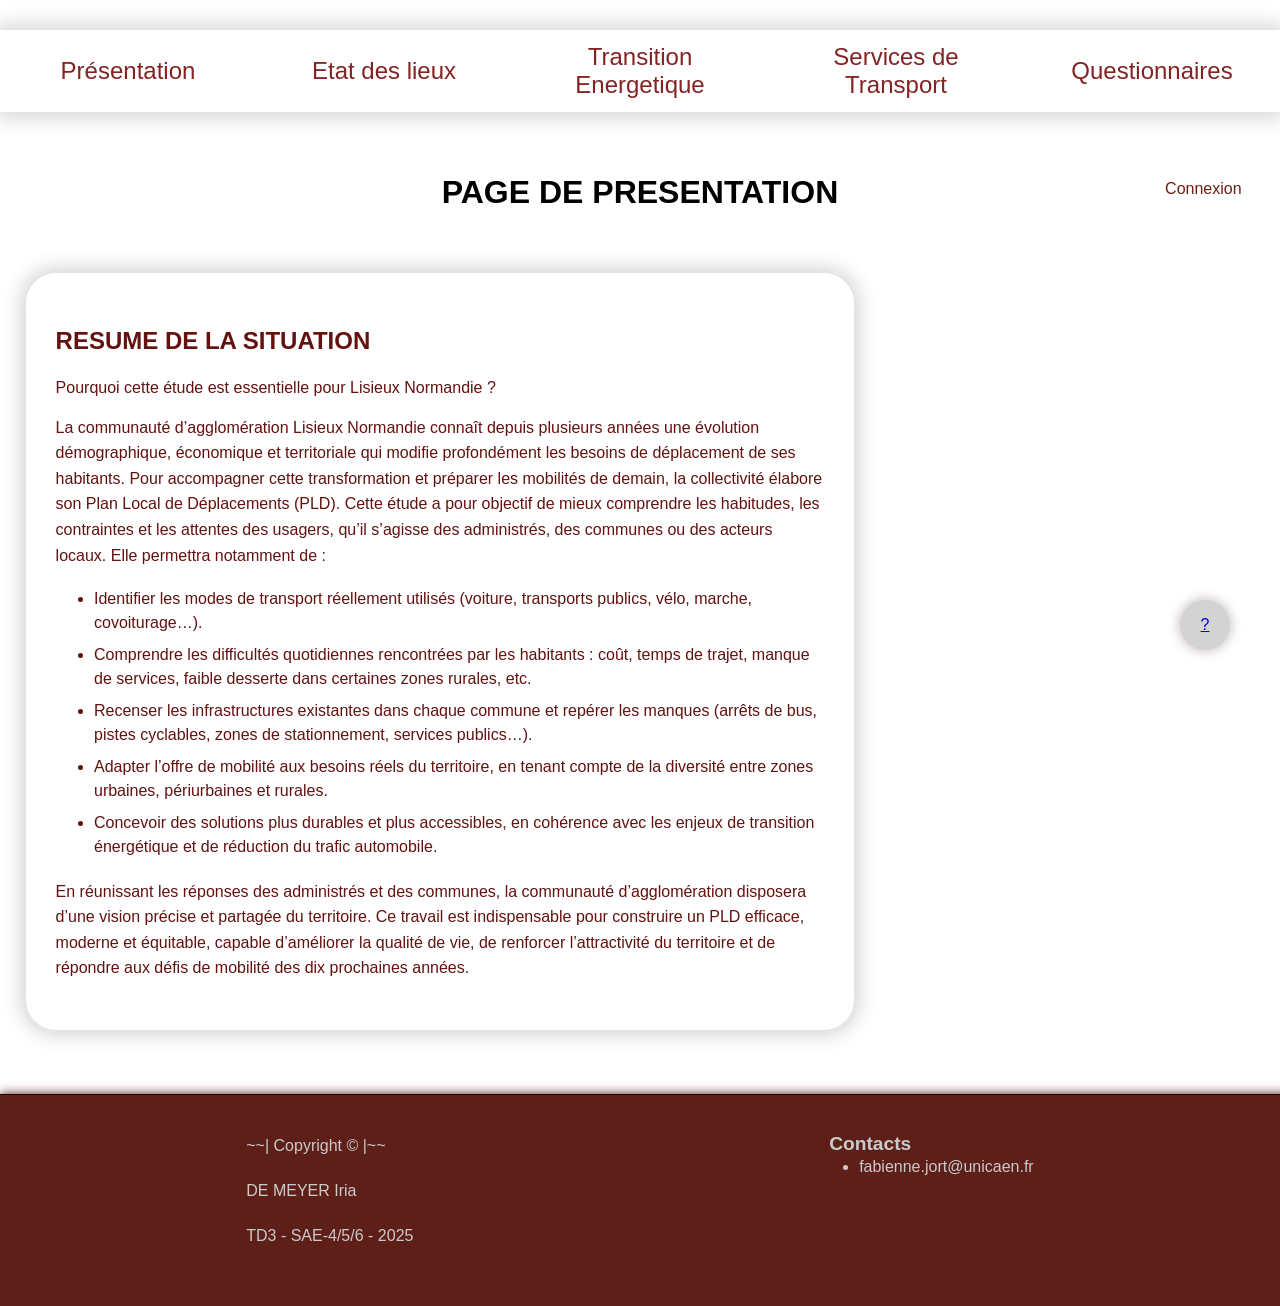
<file: index.html>
<!DOCTYPE html>
<html lang="fr">
    <head>  <!-- métadonnées du site -->
        <meta charset="UTF-8">
        <meta name="viewport" content="width=device-width, initial-scale=1.0">
        <title>Site de l'agglomération de Lisieux</title>   <!-- titre du site -->
        <link rel="stylesheet" href="styles/style.css">    <!-- import du fichier css -->
    </head>
    <body>
        <header>
            <nav>   <!-- menu des différentes pages -->
                <a href="index.html">Présentation</a>
                <a href="etat.html">Etat des lieux</a>
                <a href="bilan.html">Transition Energetique</a>
                <a href="service.html">Services de Transport</a>
                <a href="questionnaires.html">Questionnaires</a>
            </nav>
            <div>   <!-- page de connexion pour l'accès représentant des administrés-->
                <a href="connexion.html">Connexion</a>
            </div>  <!-- titre de la page actuelle -->
            <h1 class="text-3xl font-bold underline">PAGE DE PRESENTATION</h1>
        </header>
        <main class="main"> <!-- contenu de la page -->
            <section class="résumé">
                <h2> RESUME DE LA SITUATION </h2>
                <div>Pourquoi cette étude est essentielle pour Lisieux Normandie ?
                    <br>
                    <br>
                    <p>La communauté d’agglomération Lisieux Normandie connaît depuis plusieurs années une évolution démographique, économique et territoriale qui modifie profondément les besoins de déplacement de ses habitants. Pour accompagner cette transformation et préparer les mobilités de demain, la collectivité élabore son Plan Local de Déplacements (PLD).
                    Cette étude a pour objectif de mieux comprendre les habitudes, les contraintes et les attentes des usagers, qu’il s’agisse des administrés, des communes ou des acteurs locaux.
                    Elle permettra notamment de : </p>
                    <ul>
                        <li>Identifier les modes de transport réellement utilisés (voiture, transports publics, vélo, marche, covoiturage…).</li>
                        <li>Comprendre les difficultés quotidiennes rencontrées par les habitants : coût, temps de trajet, manque de services, faible desserte dans certaines zones rurales, etc.</li>
                        <li>Recenser les infrastructures existantes dans chaque commune et repérer les manques (arrêts de bus, pistes cyclables, zones de stationnement, services publics…).</li>
                        <li>Adapter l’offre de mobilité aux besoins réels du territoire, en tenant compte de la diversité entre zones urbaines, périurbaines et rurales.</li>
                        <li>Concevoir des solutions plus durables et plus accessibles, en cohérence avec les enjeux de transition énergétique et de réduction du trafic automobile.</li>
                    </ul>
                    <p>En réunissant les réponses des administrés et des communes, la communauté d’agglomération disposera d’une vision précise et partagée du territoire. 
                        Ce travail est indispensable pour construire un PLD efficace, moderne et équitable, capable d’améliorer la qualité de vie, de renforcer l’attractivité du territoire et de répondre aux défis de mobilité des dix prochaines années.</p>
                </div>
            </section>
        </main>

        <div class="FAQ"> <!-- bouton FAQ -->
            <a href="faq.html">?</a>
        </div>

        <footer> <!-- pied de page -->

            <div class="h-100 align-items-center"> <!-- copyright, noms et TD-->
                <p class="mb-1">~~| Copyright © |~~</p>
                <p class="mb-1 fw-bold">DE MEYER Iria</p>
                <p class="mb-0 text-muted">TD3 - SAE-4/5/6 - 2025</p>
            </div>

            <div> <!-- sources et contacts -->
                <h5 class="mb-3 border-bottom border-secondary pb-2">Contacts</h5>
                <ul class="list-unstyled mb-0">
                    <li class="mb-1">fabienne.jort@unicaen.fr</li>
                </ul>
            </div>
        </footer>
        <script src="script/script.js"></script>   <!-- import du fichier JS -->
    </body>
</html>
</file>
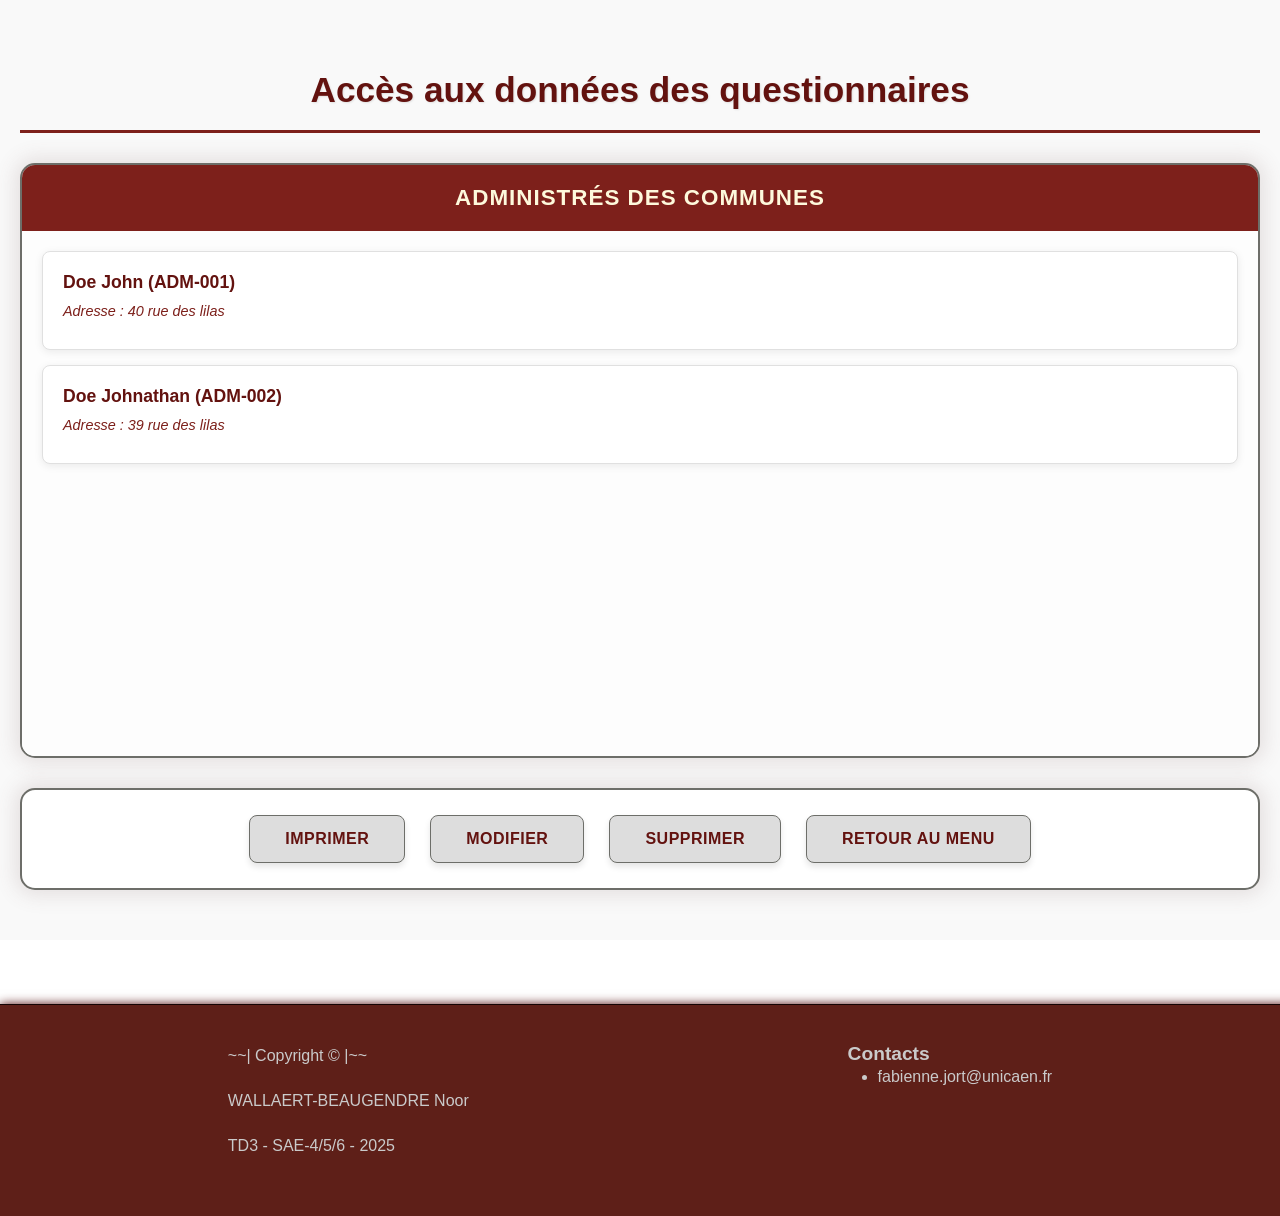
<file: administre.html>
<!DOCTYPE html>
<html lang="fr">
    <head>
        <meta charset="UTF-8">
        <meta name="viewport" content="width=device-width, initial-scale=1.0">
        <title>Accès aux données - Agglomération de Lisieux</title>
        <link rel="stylesheet" href="styles/style.css">    <!-- import du fichier css -->
    </head>
    <body>
        <main>
            <div class="page-container">
                <h1 class="main-title">Accès aux données des questionnaires</h1>
                
                <div class="data-container">
                    <!-- Colonne des communes -->
                    <div class="data-column">
                        <h2 class="column-title">Administrés des Communes</h2>
                        <div class="questionnaire-list" id="administres-list">
                            <!-- Généré par JavaScript -->
                        </div>
                    </div>
                </div>
                <!-- Section pour afficher les détails -->
                <div class="questionnaire-details" id="details-section">
                    <h3 class="details-title" id="details-title">Détails de l'administré</h3>
                    <div class="details-content" id="details-content">
                        <!-- Contenu rempli par JavaScript -->
                    </div>
                </div>
                
                <!-- Boutons d'actions -->
                <div class="button-container">
                    <button class="action-button btn-print" id="btn-print">Imprimer</button>
                    <button class="action-button btn-edit" id="btn-edit">Modifier</button>
                    <button class="action-button btn-delete" id="btn-delete">Supprimer</button>
                    <button class="action-button btn-back" id="btn-back">Retour au menu</button>
                </div>
            </div>
        </main>

        <footer>
            <div class="h-100 align-items-center"> <!-- copyright, noms et TD-->
                <p class="mb-1">~~| Copyright © |~~</p>
                <p class="mb-1 fw-bold">WALLAERT-BEAUGENDRE Noor</p>
                <p class="mb-0 text-muted">TD3 - SAE-4/5/6 - 2025</p>
            </div>

            <div> <!-- sources et contacts -->
                <h5 class="mb-3 border-bottom border-secondary pb-2">Contacts</h5>
                <ul class="list-unstyled mb-0">
                    <li class="mb-1">fabienne.jort@unicaen.fr</li>
                </ul>
            </div>
        </footer>

        <script src="script/script.js"></script>   <!-- import du fichier JS -->
        <script>
            initAdministrePage();
        </script>
    </body>
</html>
</file>
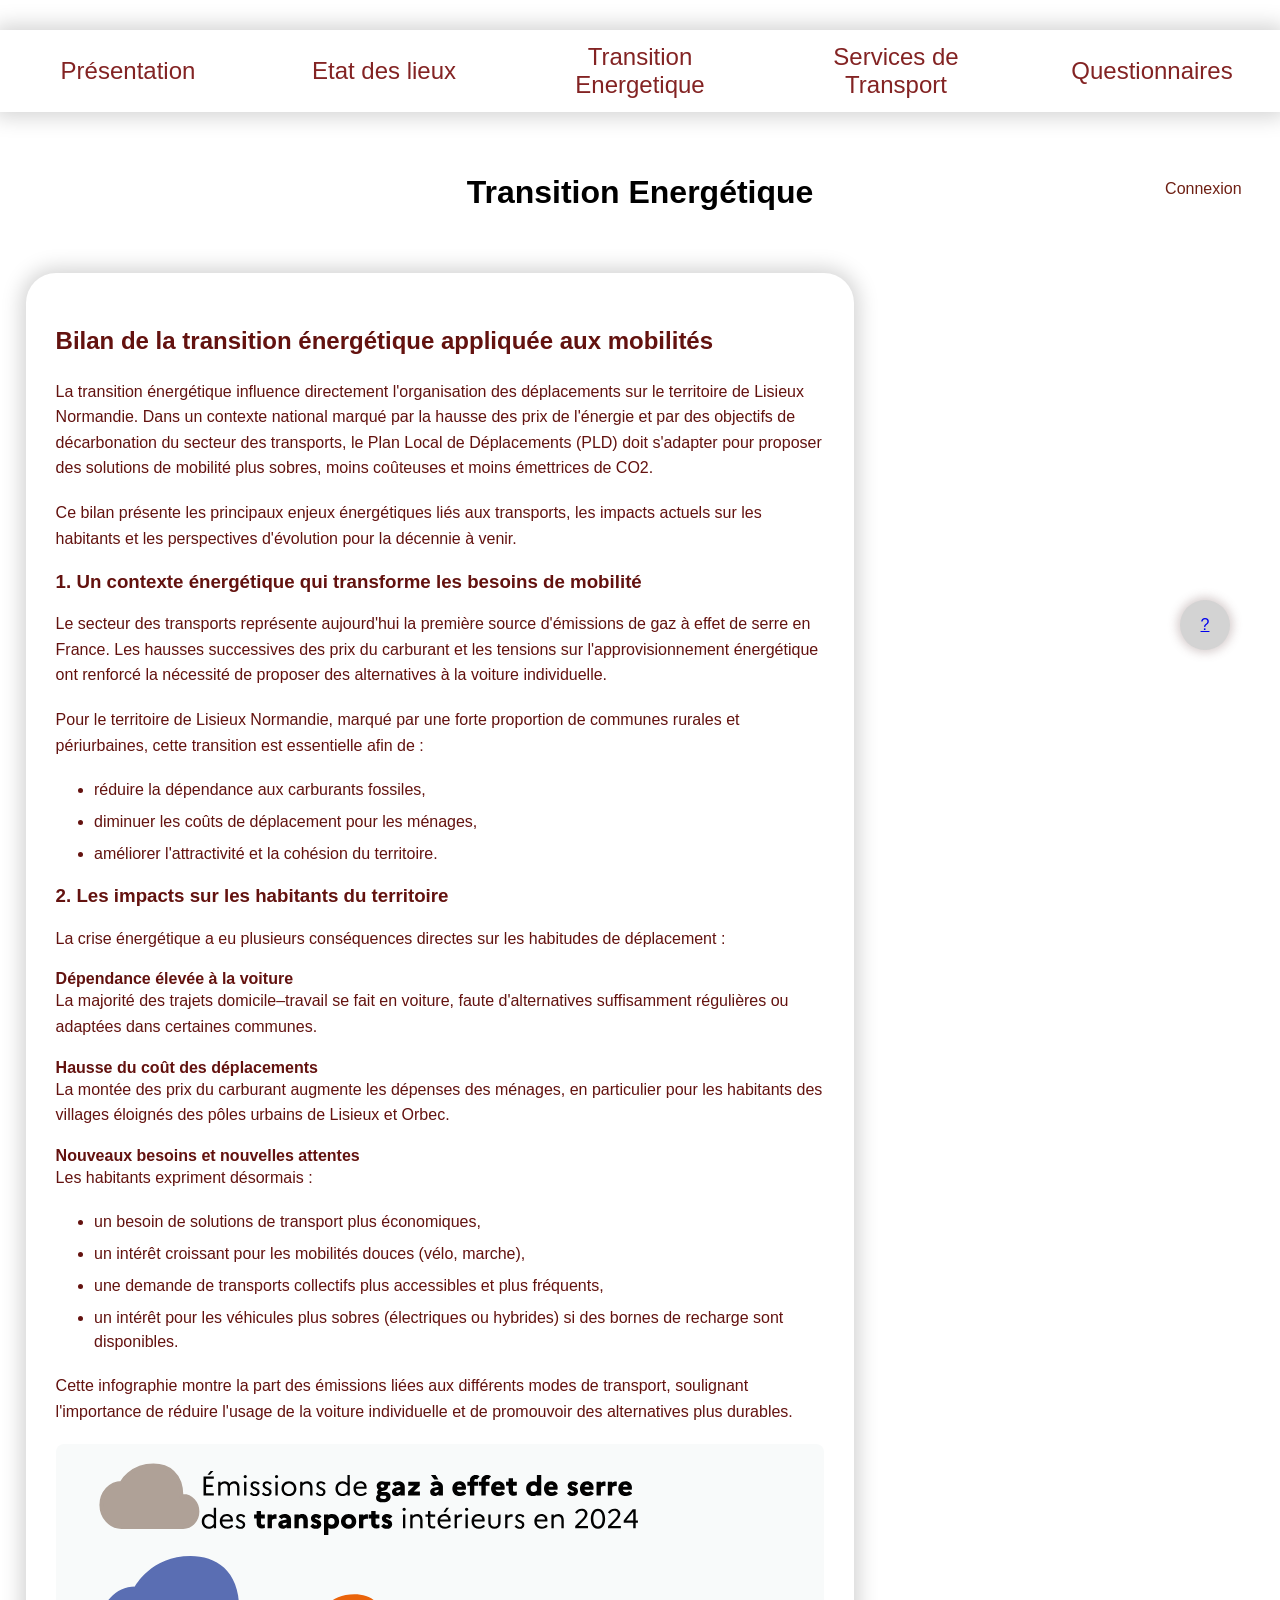
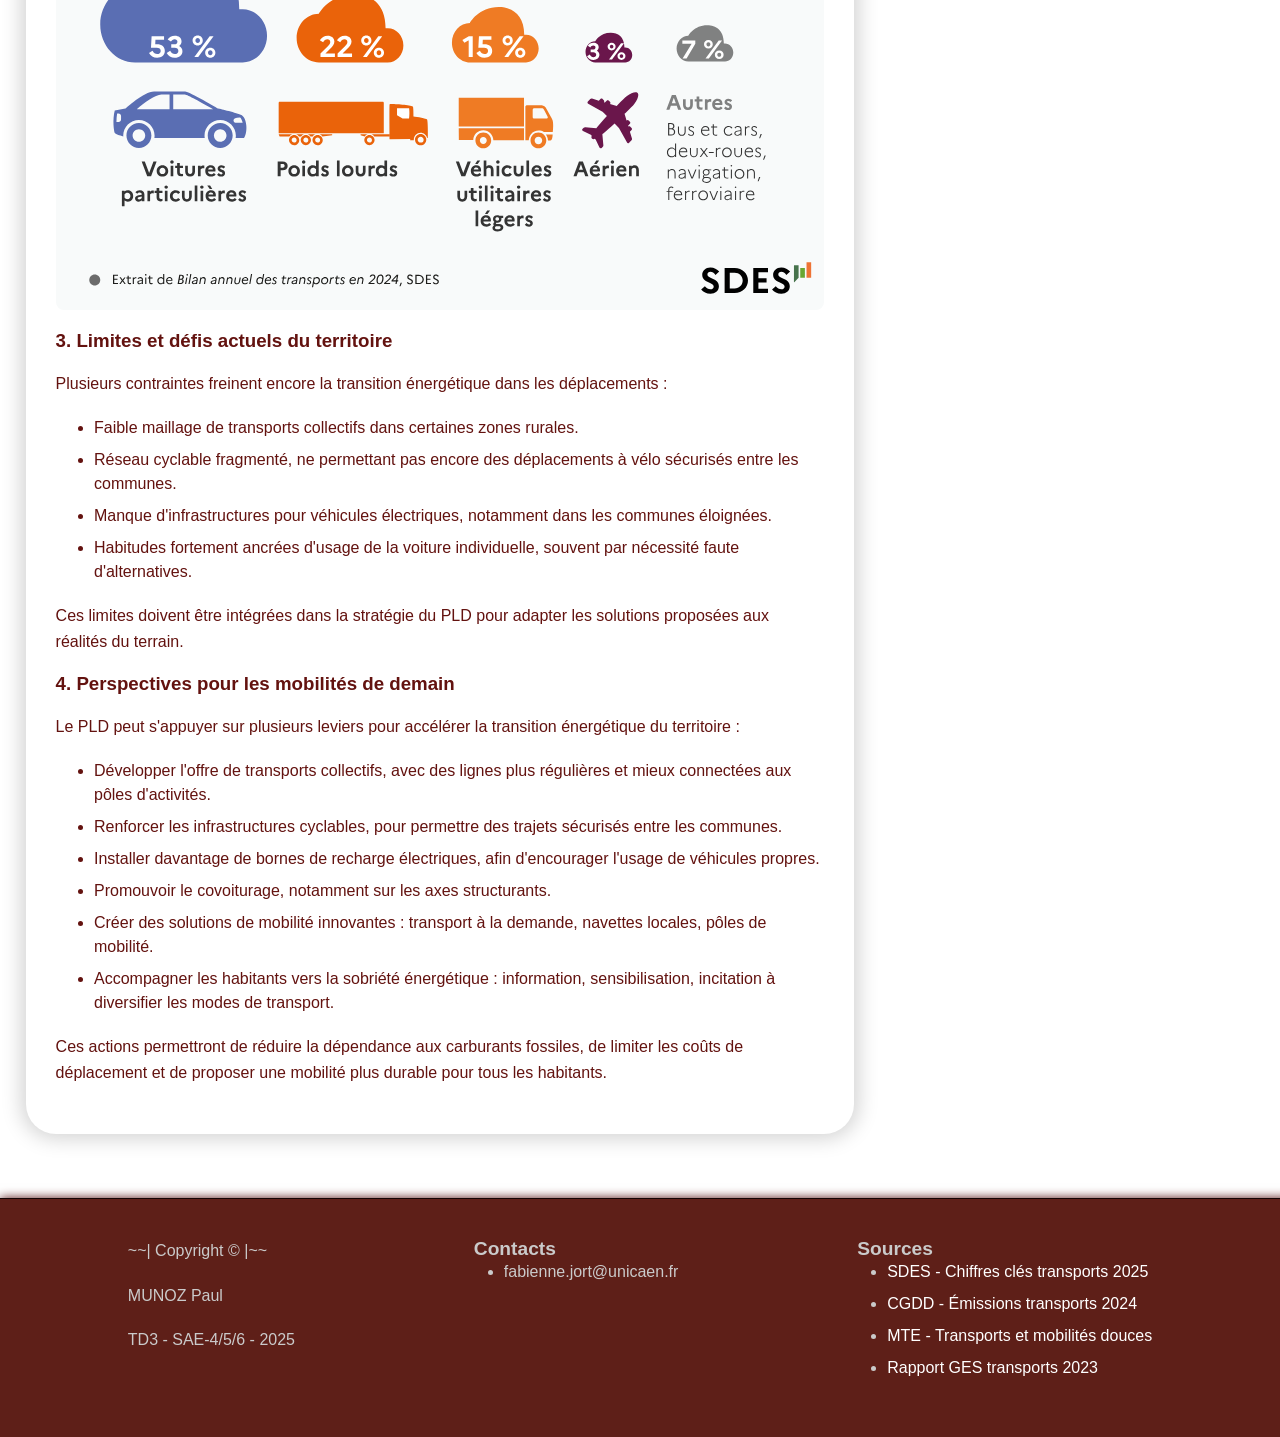
<file: bilan.html>
<!DOCTYPE html>
<!-- Déclaration du type de document et de la langue -->
<html lang="fr">
    <head>  <!-- En-tête du document - Contient les métadonnées -->
        <!-- Définition de l'encodage des caractères (UTF-8 pour supporter les accents français) -->
        <meta charset="UTF-8">
        <!-- Balise pour le responsive design - Adapte la largeur à l'appareil avec un zoom initial de 1.0 -->
        <meta name="viewport" content="width=device-width, initial-scale=1.0">
        <!-- Titre de la page qui apparaît dans l'onglet du navigateur -->
        <title>Site de l'agglomération de Lisieux</title>
        <!-- Lien vers la feuille de style CSS externe -->
        <link rel="stylesheet" href="styles/style.css">
    </head>
    
    <body>
        <!-- En-tête principal du site -->
        <header>
            <!-- Barre de navigation principale -->
            <nav>
                <!-- Liens vers les différentes pages du site -->
                <a class="left" href="index.html">Présentation</a>
                <a href="etat.html">Etat des lieux</a>
                <a href="bilan.html">Transition Energetique</a>
                <a href="service.html">Services de Transport</a>
                <a class="right" href="questionnaires.html">Questionnaires</a>
            </nav>
            
            <!-- Section pour la connexion des administrés -->
            <div>
                <a href="connexion.html">Connexion</a>
            </div>
            
            <!-- Titre principal de la page -->
            <h1 class="text-3xl font-bold underline">Transition Energétique</h1>
        </header>

        <!-- Contenu principal de la page -->
        <main class="main">
            <!-- Section principale contenant le bilan de la transition énergétique -->
            <section class="résumé">
                <!-- Titre de la section -->
                <h2>Bilan de la transition énergétique appliquée aux mobilités</h2>
                
                <!-- Paragraphe d'introduction -->
                <p>
                    La transition énergétique influence directement l'organisation des déplacements 
                    sur le territoire de Lisieux Normandie. Dans un contexte national marqué par la 
                    hausse des prix de l'énergie et par des objectifs de décarbonation du secteur 
                    des transports, le Plan Local de Déplacements (PLD) doit s'adapter pour proposer 
                    des solutions de mobilité plus sobres, moins coûteuses et moins émettrices de CO2.
                </p>
                
                <!-- Paragraphe présentant l'objectif du bilan -->
                <p>
                    Ce bilan présente les principaux enjeux énergétiques liés aux transports, 
                    les impacts actuels sur les habitants et les perspectives d'évolution 
                    pour la décennie à venir.
                </p>
                
                <!-- Première sous-section -->
                <h3>1. Un contexte énergétique qui transforme les besoins de mobilité</h3>
                <p>
                    Le secteur des transports représente aujourd'hui la première source d'émissions 
                    de gaz à effet de serre en France. Les hausses successives des prix du carburant 
                    et les tensions sur l'approvisionnement énergétique ont renforcé la nécessité de 
                    proposer des alternatives à la voiture individuelle.
                </p>
                
                <!-- Objectifs de la transition pour le territoire -->
                <p>
                    Pour le territoire de Lisieux Normandie, marqué par une forte proportion de 
                    communes rurales et périurbaines, cette transition est essentielle afin de :
                </p>
                
                <!-- Liste à puces des objectifs -->
                <ul>
                    <li>réduire la dépendance aux carburants fossiles,</li>
                    <li>diminuer les coûts de déplacement pour les ménages,</li>
                    <li>améliorer l'attractivité et la cohésion du territoire.</li>
                </ul>
                
                <!-- Deuxième sous-section -->
                <h3>2. Les impacts sur les habitants du territoire</h3>
                <p>
                    La crise énergétique a eu plusieurs conséquences directes sur les habitudes 
                    de déplacement :
                </p>
                
                <!-- Premier sous-titre avec paragraphe -->
                <h4>Dépendance élevée à la voiture</h4>
                <p>
                    La majorité des trajets domicile–travail se fait en voiture, faute d'alternatives 
                    suffisamment régulières ou adaptées dans certaines communes.
                </p>
                
                <!-- Deuxième sous-titre avec paragraphe -->
                <h4>Hausse du coût des déplacements</h4>
                <p>
                    La montée des prix du carburant augmente les dépenses des ménages, 
                    en particulier pour les habitants des villages éloignés des pôles urbains 
                    de Lisieux et Orbec.
                </p>
                
                <!-- Troisième sous-titre avec paragraphe et liste -->
                <h4>Nouveaux besoins et nouvelles attentes</h4>
                <p>Les habitants expriment désormais :</p>
                <ul>
                    <li>un besoin de solutions de transport plus économiques,</li>
                    <li>un intérêt croissant pour les mobilités douces (vélo, marche),</li>
                    <li>une demande de transports collectifs plus accessibles et plus fréquents,</li>
                    <li>un intérêt pour les véhicules plus sobres (électriques ou hybrides) 
                        si des bornes de recharge sont disponibles.</li>
                </ul>

                <!-- Description et insertion d'une image infographique -->
                <p>
                    Cette infographie montre la part des émissions liées aux différents modes de 
                    transport, soulignant l'importance de réduire l'usage de la voiture individuelle 
                    et de promouvoir des alternatives plus durables.
                </p>

                <!-- Image SVG représentant les émissions de gaz à effet de serre -->
                <img src="images/emissiongazeffetdeserre.svg" 
                     alt="Diagramme montrant la répartition des émissions de gaz à effet de serre par mode de transport">
                
                <!-- Troisième sous-section -->
                <h3>3. Limites et défis actuels du territoire</h3>
                <p>
                    Plusieurs contraintes freinent encore la transition énergétique dans les déplacements :
                </p>
                
                <!-- Liste des limites et défis -->
                <ul>
                    <li>Faible maillage de transports collectifs dans certaines zones rurales.</li>
                    <li>Réseau cyclable fragmenté, ne permettant pas encore des déplacements 
                        à vélo sécurisés entre les communes.</li>
                    <li>Manque d'infrastructures pour véhicules électriques, notamment dans les communes éloignées.</li>
                    <li>Habitudes fortement ancrées d'usage de la voiture individuelle, 
                        souvent par nécessité faute d'alternatives.</li>
                </ul>
                
                <!-- Conclusion de la sous-section -->
                <p>
                    Ces limites doivent être intégrées dans la stratégie du PLD pour adapter 
                    les solutions proposées aux réalités du terrain.
                </p>
                
                <!-- Quatrième sous-section -->
                <h3>4. Perspectives pour les mobilités de demain</h3>
                <p>
                    Le PLD peut s'appuyer sur plusieurs leviers pour accélérer la transition 
                    énergétique du territoire :
                </p>
                
                <!-- Liste des perspectives d'avenir -->
                <ul>
                    <li>Développer l'offre de transports collectifs, avec des lignes plus régulières 
                        et mieux connectées aux pôles d'activités.</li>
                    <li>Renforcer les infrastructures cyclables, pour permettre des trajets 
                        sécurisés entre les communes.</li>
                    <li>Installer davantage de bornes de recharge électriques, afin d'encourager 
                        l'usage de véhicules propres.</li>
                    <li>Promouvoir le covoiturage, notamment sur les axes structurants.</li>
                    <li>Créer des solutions de mobilité innovantes : transport à la demande, 
                        navettes locales, pôles de mobilité.</li>
                    <li>Accompagner les habitants vers la sobriété énergétique : information, 
                        sensibilisation, incitation à diversifier les modes de transport.</li>
                </ul>
                
                <!-- Conclusion générale de la section -->
                <p>
                    Ces actions permettront de réduire la dépendance aux carburants fossiles, 
                    de limiter les coûts de déplacement et de proposer une mobilité plus durable 
                    pour tous les habitants.
                </p>
            </section>
        </main>

        <!-- Bouton d'accès rapide à la FAQ (positionné en absolu) -->
        <div class="FAQ">
            <!-- Lien vers la page FAQ -->
            <a href="faq.html">?</a>
        </div>
        
        <!-- Pied de page du site -->
        <footer>
            <!-- Première colonne : informations de copyright et de l'étudiant -->
            <div class="h-100 align-items-center">
                <p class="mb-1">~~| Copyright © |~~</p>
                <p class="mb-1 fw-bold">MUNOZ Paul</p>
                <p class="mb-0 text-muted">TD3 - SAE-4/5/6 - 2025</p>
            </div>

            <!-- Deuxième colonne : contacts -->
            <div>
                <h5 class="mb-3 border-bottom border-secondary pb-2">Contacts</h5>
                <ul class="list-unstyled mb-0">
                    <li class="mb-1">fabienne.jort@unicaen.fr</li>
                </ul>
            </div>

            <!-- Troisième colonne : sources des informations -->
            <div class="col-md-4 mb-4 mb-md-0"> 
                <h5 class="mb-3 border-bottom border-secondary pb-2">Sources</h5>
                <ul class="list-unstyled">
                    <li>
                        <a href="https://www.statistiques.developpement-durable.gouv.fr/edition-numerique/chiffres-cles-transports/fr/20-emissions-de-gaz-a-effet" 
                           target="_blank">SDES - Chiffres clés transports 2025</a>
                    </li>
                    <li>
                        <a href="https://www.notre-environnement.gouv.fr/actualites/breves/article/quelle-quantite-de-gaz-a-effet-de-serre-est-due-aux-transports-en-france" 
                           target="_blank">CGDD - Émissions transports 2024</a>
                    </li>
                    <li>
                        <a href="https://www.notre-environnement.gouv.fr/themes/amenagement/article/transport-et-mobilite-6605" 
                           target="_blank">MTE - Transports et mobilités douces</a>
                    </li>
                    <li>
                        <a href="https://www.statistiques.developpement-durable.gouv.fr/bilan-annuel-des-transports-en-2023" 
                           target="_blank">Rapport GES transports 2023</a>
                    </li>
                </ul>
            </div>
        </footer>

        <!-- Inclusion du fichier JavaScript -->
        <script src="script/script.js"></script>
    </body>
</html>
</file>
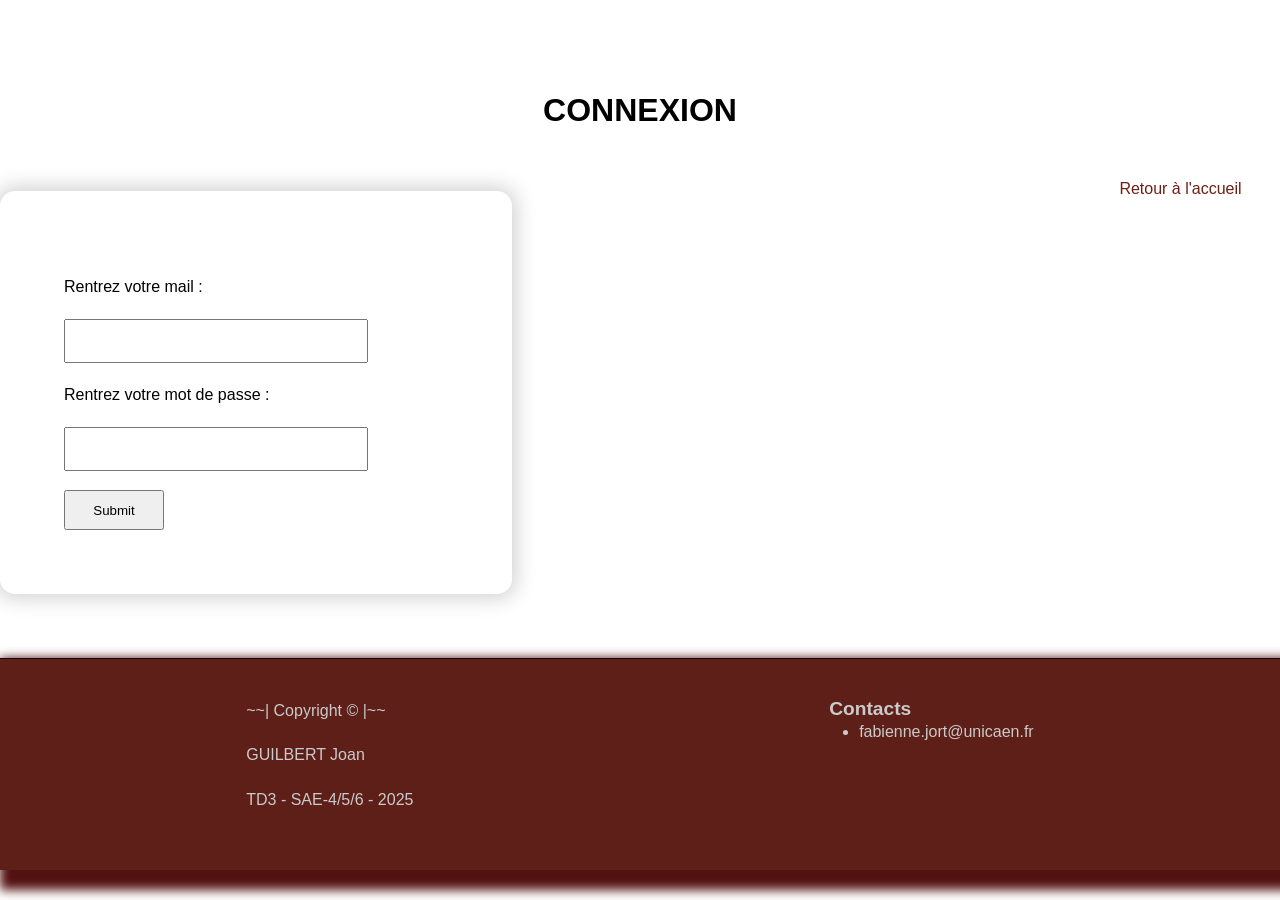
<file: connexion.html>
<!DOCTYPE html>
<html lang="fr">
    <head>  <!-- métadonnées du site -->
        <meta charset="UTF-8">
        <meta name="viewport" content="width=device-width, initial-scale=1.0">
        <title>Site de l'agglomération de Lisieux</title>   <!-- titre du site -->
        <link rel="stylesheet" href="styles/style.css">    <!-- import du fichier css -->
    </head>
    <body>
        <header>
            <div>   <!-- page de connexion pour l'accès représentant des administrés-->
                <a href="index.html">Retour à l'accueil</a>
            </div>  <!-- titre de la page actuelle -->
            <h1>CONNEXION</h1>
        </header>

        <main class="connexion">
            <form action="menu_connecte.html" method="get">    <!-- formulaire de connexion -->
                <div>
                    <p>Rentrez votre mail :</p>
                    <input type="email" id="adresse" name="adresse">
                </div>
                <div>
                    <p>Rentrez votre mot de passe :</p>
                    <input type="password" id="mdp" name="mdp">
                </div>
                <div class="confirmer">
                    <input type="submit" name="confirmer" id="confirmer">   <!-- bouton de confirmation -->
                </div>
            </form>
        </main>

        <footer>
            <div class="h-100 align-items-center"> <!-- copyright, noms et TD-->
                <p class="mb-1">~~| Copyright © |~~</p>
                <p class="mb-1 fw-bold">GUILBERT Joan</p>
                <p class="mb-0 text-muted">TD3 - SAE-4/5/6 - 2025</p>
            </div>

            <div> <!-- sources et contacts -->
                <h5 class="mb-3 border-bottom border-secondary pb-2">Contacts</h5>
                <ul class="list-unstyled mb-0">
                    <li class="mb-1">fabienne.jort@unicaen.fr</li>
                </ul>
            </div>
        </footer>

        <script src="script/script.js"></script>   <!-- import du fichier JS -->
    </body>
</html>
</file>
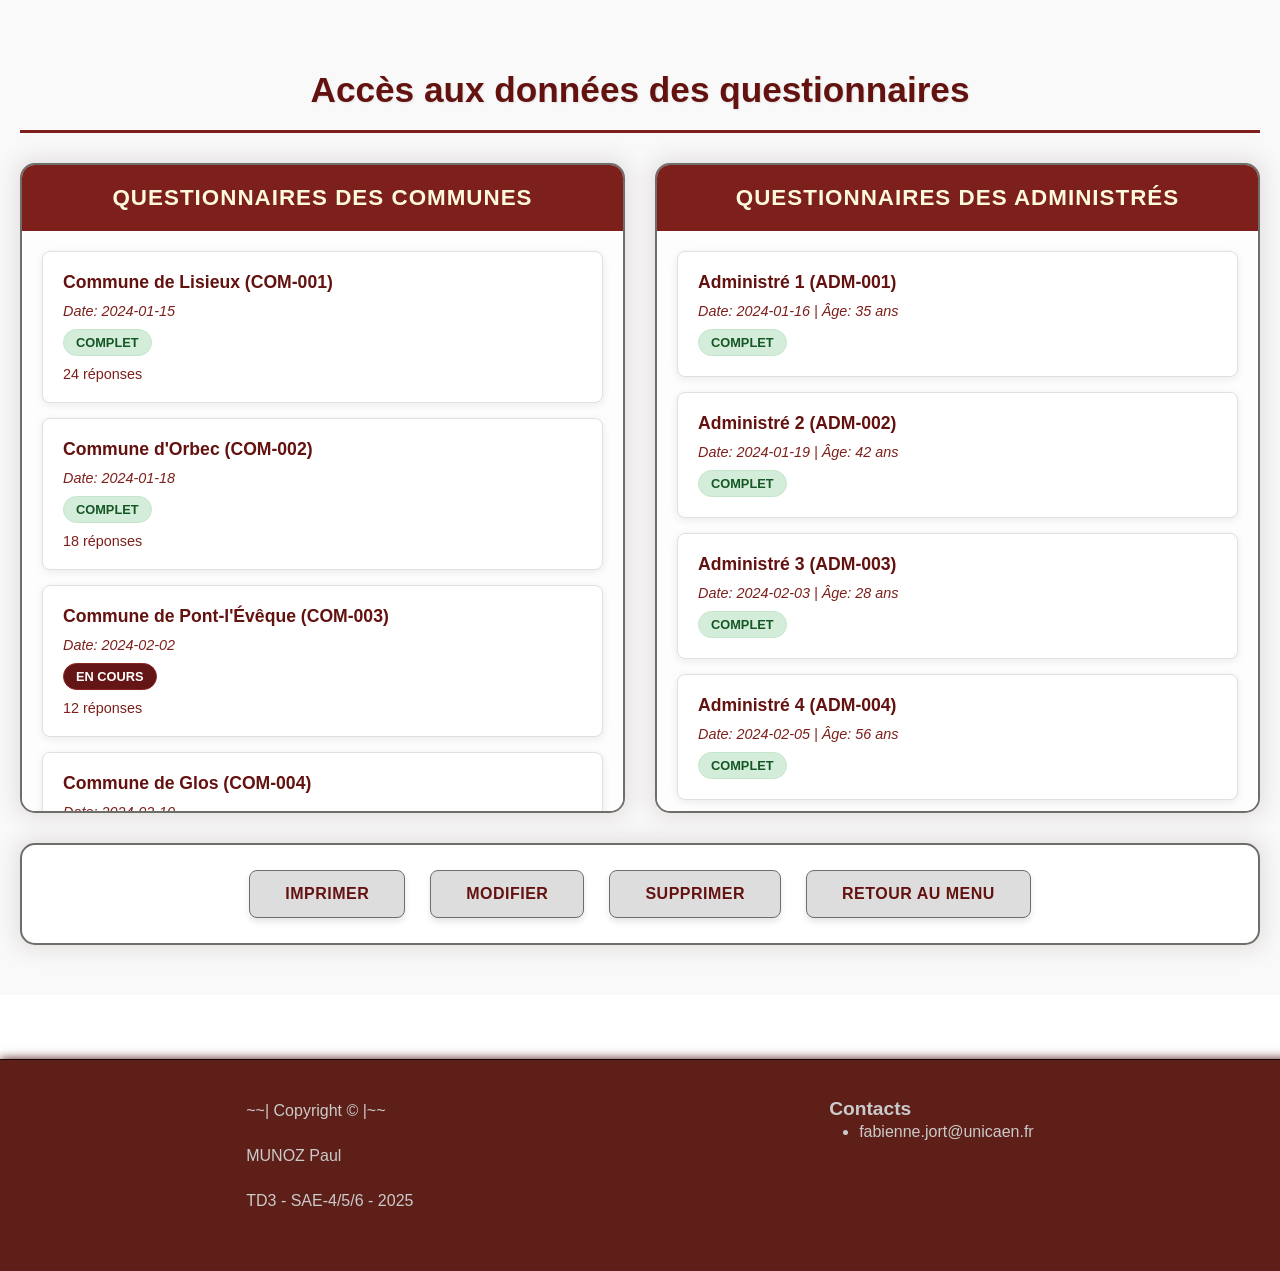
<file: donneesquestionnaires.html>
<!DOCTYPE html>
<html lang="fr">
    <head>
        <meta charset="UTF-8">
        <meta name="viewport" content="width=device-width, initial-scale=1.0">
        <title>Accès aux données - Agglomération de Lisieux</title>
        <link rel="stylesheet" href="styles/style.css">    <!-- import du fichier css -->
    </head>
    <body>
        <main>
            <div class="page-container">
                <h1 class="main-title">Accès aux données des questionnaires</h1>
                
                <div class="data-container">
                    <!-- Colonne des communes -->
                    <div class="data-column">
                        <h2 class="column-title">Questionnaires des Communes</h2>
                        <div class="questionnaire-list" id="communes-list">
                            <!-- Généré par JavaScript -->
                        </div>
                    </div>
                    
                    <!-- Colonne des administrés -->
                    <div class="data-column">
                        <h2 class="column-title">Questionnaires des Administrés</h2>
                        <div class="questionnaire-list" id="administres-list">
                            <!-- Généré par JavaScript -->
                        </div>
                    </div>
                </div>
                
                <!-- Section pour afficher les détails -->
                <div class="questionnaire-details" id="details-section">
                    <h3 class="details-title" id="details-title">Détails du questionnaire</h3>
                    <div class="details-content" id="details-content">
                        <!-- Contenu rempli par JavaScript -->
                    </div>
                </div>
                
                <!-- Boutons d'actions -->
                <div class="button-container">
                    <button class="action-button btn-print" id="btn-print">Imprimer</button>
                    <button class="action-button btn-edit" id="btn-edit">Modifier</button>
                    <button class="action-button btn-delete" id="btn-delete">Supprimer</button>
                    <button class="action-button btn-back" id="btn-back">Retour au menu</button>
                </div>
            </div>
        </main>

        <footer>
            <div class="h-100 align-items-center"> <!-- copyright, noms et TD-->
                <p class="mb-1">~~| Copyright © |~~</p>
                <p class="mb-1 fw-bold">MUNOZ Paul</p>
                <p class="mb-0 text-muted">TD3 - SAE-4/5/6 - 2025</p>
            </div>

            <div> <!-- sources et contacts -->
                <h5 class="mb-3 border-bottom border-secondary pb-2">Contacts</h5>
                <ul class="list-unstyled mb-0">
                    <li class="mb-1">fabienne.jort@unicaen.fr</li>
                </ul>
            </div>
        </footer>

        <script src="script/script.js"></script>   <!-- import du fichier JS -->
        <script>
            donneesquestionnaires();
        </script>
    </body>
</html>
</file>
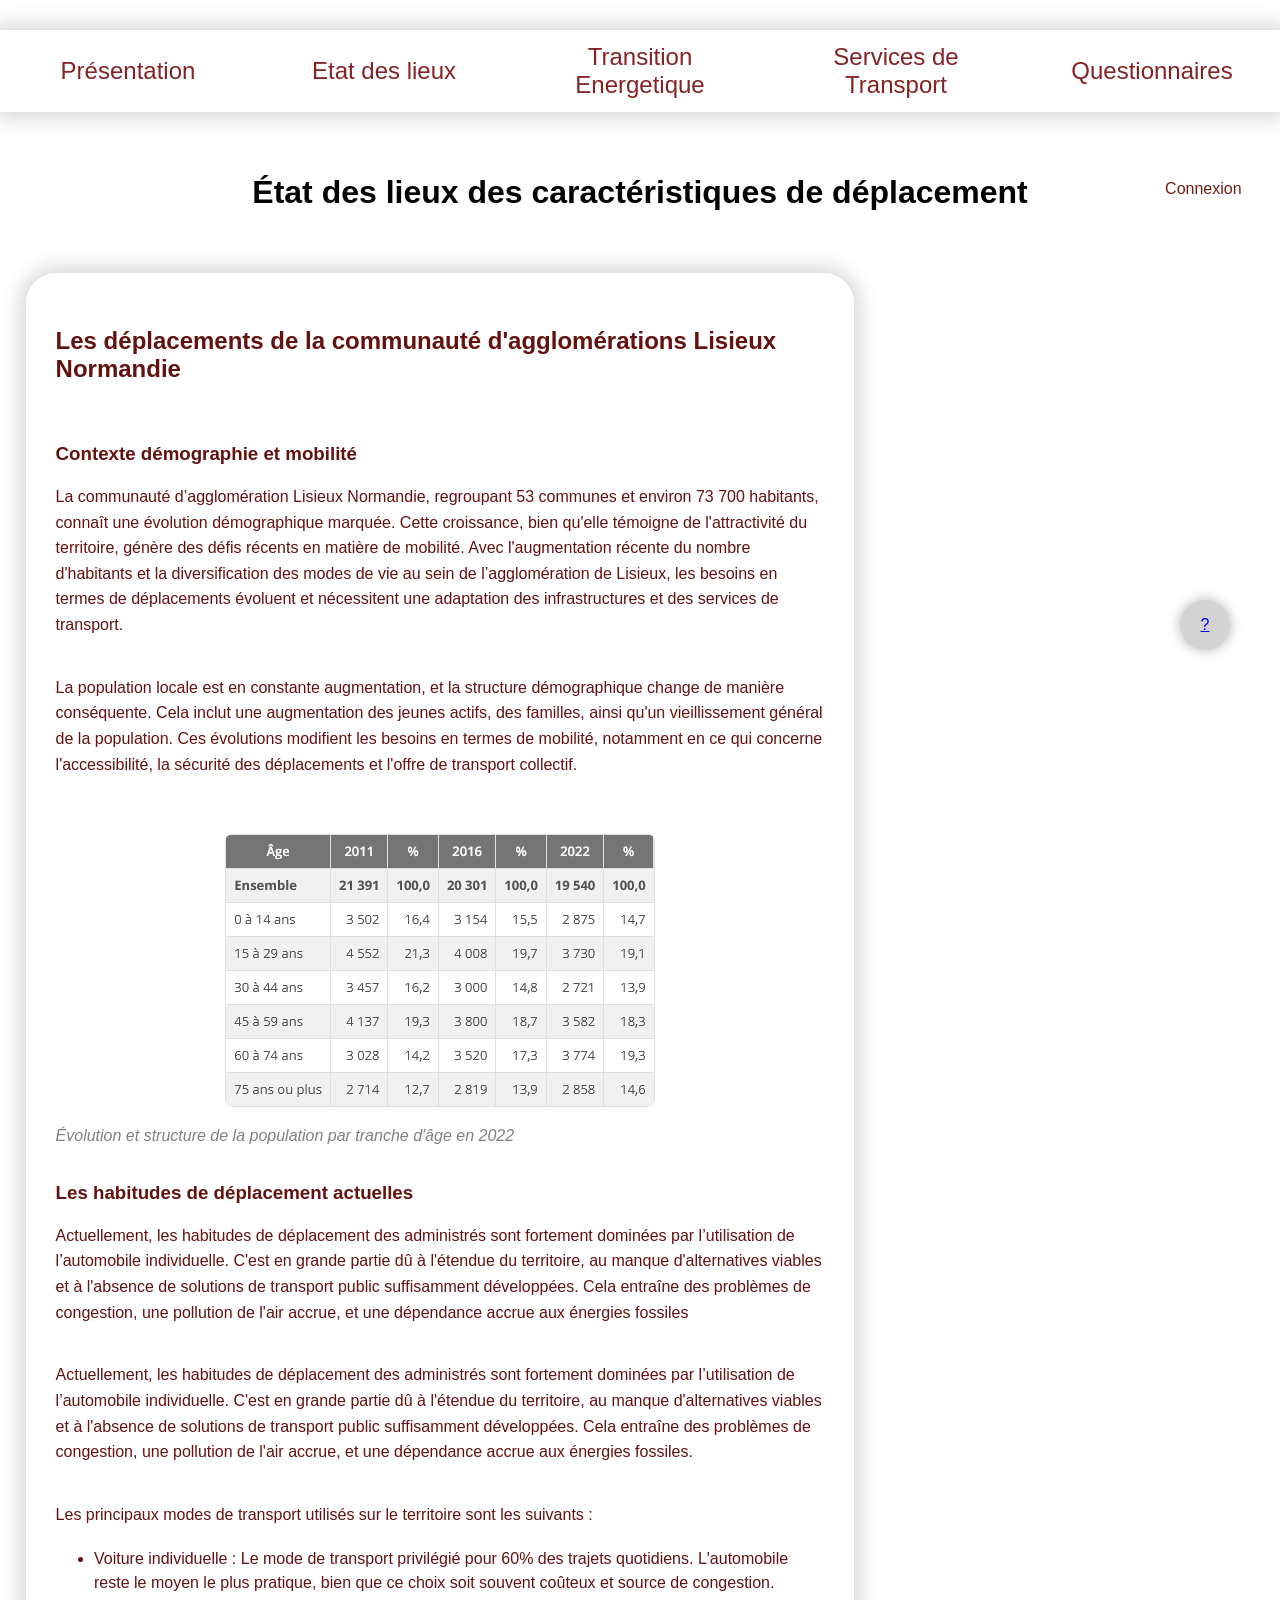
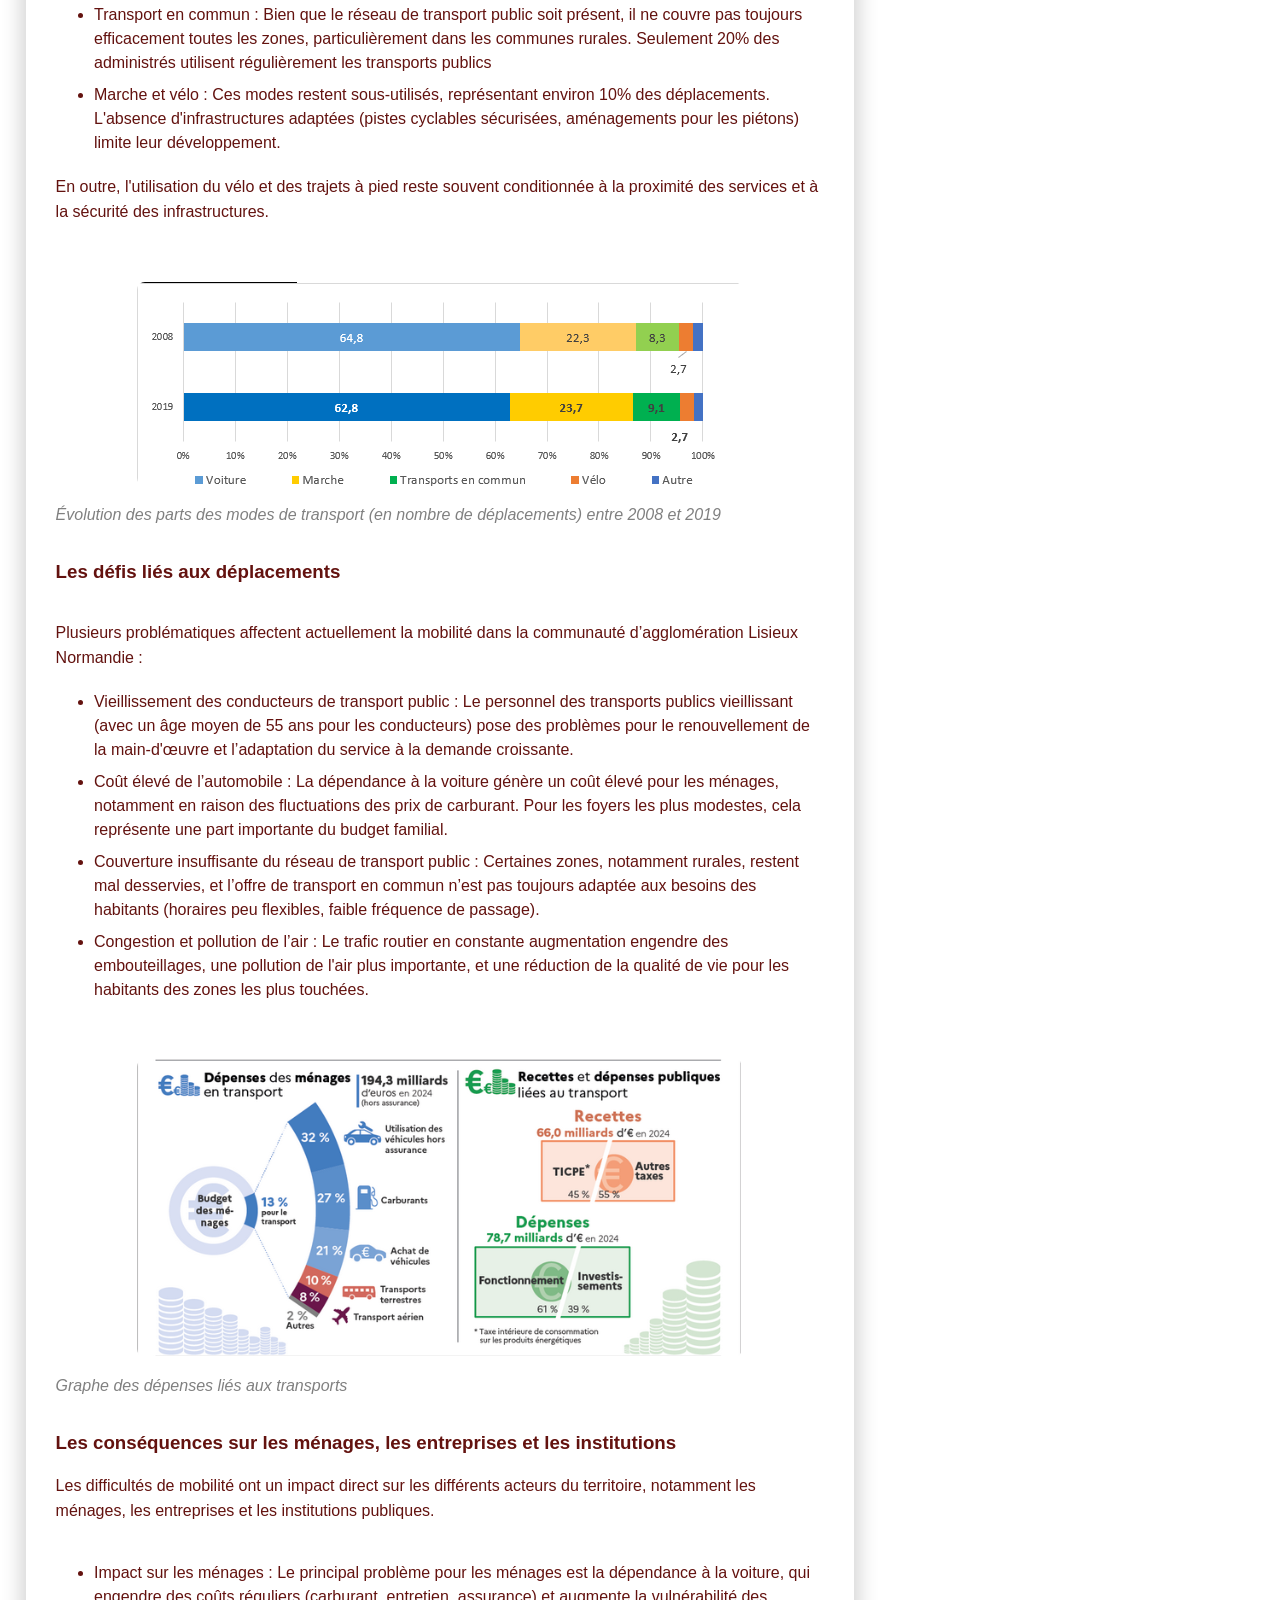
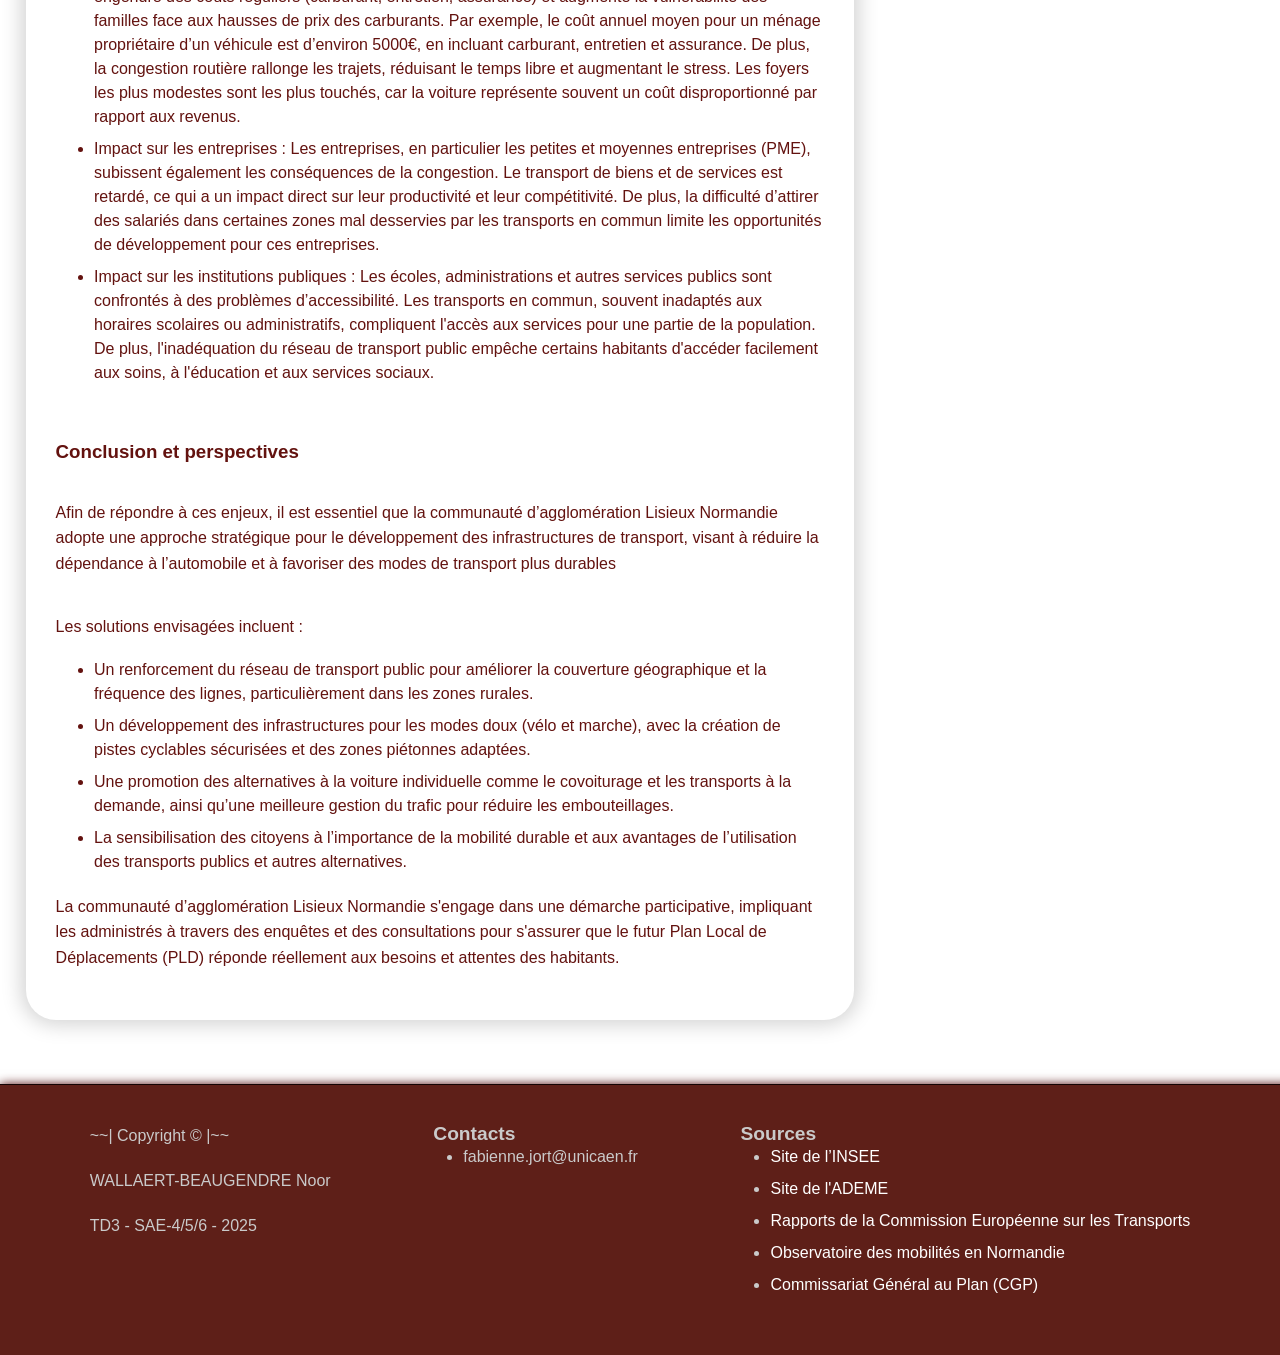
<file: etat.html>
<!DOCTYPE html>
<html lang="fr">
    <head>  <!-- métadonnées du site -->
        <meta charset="UTF-8">
        <meta name="viewport" content="width=device-width, initial-scale=1.0">
        <title>Site de l'agglomération de Lisieux</title>   <!-- titre du site -->
        <link rel="stylesheet" href="styles/style.css">    <!-- import du fichier css -->
    </head>
    <body>
        <header>
            <nav>   <!-- menu des différentes pages -->
                <a href="index.html">Présentation</a>
                <a href="etat.html">Etat des lieux</a>
                <a href="bilan.html">Transition Energetique</a>
                <a href="service.html">Services de Transport</a>
                <a href="questionnaires.html">Questionnaires</a>
            </nav>
            <div>   <!-- page de connexion pour l'accès représentant des administrés-->
                <a href="connexion.html">Connexion</a>
            </div>  <!-- titre de la page actuelle -->
            <h1 class="text-3xl font-bold underline">État des lieux des caractéristiques de déplacement</h1>
        </header>
        <main class="main"> <!-- contenu de la page -->
            <section class="résumé">
                <h2>Les déplacements de la communauté d'agglomérations Lisieux Normandie</h2>
                <br>
                <div>
                    <h3>Contexte démographie et mobilité</h3>
                    <p>La communauté d’agglomération Lisieux Normandie, regroupant 53 communes et environ 73 700 habitants, connaît une évolution démographique marquée. 
                        Cette croissance, bien qu'elle témoigne de l'attractivité du territoire, génère des défis récents en matière de mobilité. Avec l'augmentation récente
                         du nombre d'habitants et la diversification des modes de vie au sein de l’agglomération de Lisieux, les besoins en termes de déplacements évoluent et
                          nécessitent une adaptation des infrastructures et des services de transport.</p>
                    <br>
                    <p>
                        La population locale est en constante augmentation, et la structure démographique change de manière conséquente. Cela inclut une augmentation des
                         jeunes actifs, des familles, ainsi qu'un vieillissement général de la population. Ces évolutions modifient les besoins en termes de mobilité, 
                         notamment en ce qui concerne l'accessibilité, la sécurité des déplacements et l'offre de transport collectif.
                    </p>
                    <br>
                    <figure> <!-- figure 1-->
                        <img src="images/tablo1.png" alt="Evolution de la population par tranche d'âge">
                        <figcaption>Évolution et structure de la population par tranche d'âge en 2022</figcaption>
                    </figure>

                    <br>
                    <h3>Les habitudes de déplacement actuelles</h3>
                    <p>Actuellement, les habitudes de déplacement des administrés sont fortement dominées par l’utilisation de l’automobile individuelle. 
                        C'est en grande partie dû à l'étendue du territoire, au manque d'alternatives viables et à l'absence de solutions de transport public 
                        suffisamment développées. Cela entraîne des problèmes de congestion, une pollution de l'air accrue, et une dépendance accrue aux énergies fossiles</p>
                    <br>
                    <p>Actuellement, les habitudes de déplacement des administrés sont fortement dominées par l’utilisation de l’automobile individuelle. 
                        C'est en grande partie dû à l'étendue du territoire, au manque d'alternatives viables et à l'absence de solutions de transport public suffisamment
                         développées. Cela entraîne des problèmes de congestion, une pollution de l'air accrue, et une dépendance accrue aux énergies fossiles.</p>
                    <br>
                    <p>Les principaux modes de transport utilisés sur le territoire sont les suivants :</p>
                    <ul>
                        <li>Voiture individuelle : Le mode de transport privilégié pour 60% des trajets quotidiens. L'automobile reste le moyen le plus pratique, 
                            bien que ce choix soit souvent coûteux et source de congestion.</li>
                        <li>Transport en commun : Bien que le réseau de transport public soit présent, il ne couvre pas toujours efficacement toutes les zones, particulièrement dans les communes rurales. 
                            Seulement 20% des administrés utilisent régulièrement les transports publics</li>
                        <li>Marche et vélo : Ces modes restent sous-utilisés, représentant environ 10% des déplacements. L'absence d'infrastructures adaptées 
                            (pistes cyclables sécurisées, aménagements pour les piétons) limite leur développement.</li>

                    </ul>
                    <p>En outre, l'utilisation du vélo et des trajets à pied reste souvent conditionnée à la proximité des services et à la sécurité des infrastructures.</p>
                    <br>
                    <figure> <!-- figure 2 -->
                        <img src="images/graphe1.png" alt="graphe représentant les choix de mobilités locales">
                        <figcaption>Évolution des parts des modes de transport (en nombre de déplacements) entre 2008 et 2019</figcaption>
                    </figure>

                    <br>
                    <h3>Les défis liés aux déplacements</h3>
                    <br>
                    <p>Plusieurs problématiques affectent actuellement la mobilité dans la communauté d’agglomération Lisieux Normandie :</p>
                    <ul>
                        <li>Vieillissement des conducteurs de transport public : Le personnel des transports publics vieillissant (avec un âge moyen de 55 ans pour les 
                            conducteurs) pose des problèmes pour le renouvellement de la main-d'œuvre et l’adaptation du service à la demande croissante.</li>
                        <li>Coût élevé de l’automobile : La dépendance à la voiture génère un coût élevé pour les ménages, notamment en raison des fluctuations
                            des prix de carburant. Pour les foyers les plus modestes, cela représente une part importante du budget familial.</li>
                        <li>Couverture insuffisante du réseau de transport public : Certaines zones, notamment rurales, restent mal desservies, et 
                            l’offre de transport en commun n’est pas toujours adaptée aux besoins des habitants (horaires peu flexibles, faible fréquence de passage).</li>
                        <li>Congestion et pollution de l’air : Le trafic routier en constante augmentation engendre des embouteillages, une pollution de l'air plus importante,
                            et une réduction de la qualité de vie pour les habitants des zones les plus touchées.</li>
                    </ul>
                    <br>
                    <figure> <!-- figure 3-->
                        <img src="images/depense.png" alt="graphes de dépenses liés aux transports">
                        <figcaption>Graphe des dépenses liés aux transports</figcaption>
                    </figure>

                    <br>
                    <h3>Les conséquences sur les ménages, les entreprises et les institutions</h3>
                    <p>Les difficultés de mobilité ont un impact direct sur les différents acteurs du territoire, notamment les ménages, 
                        les entreprises et les institutions publiques.</p>
                    <br>
                    <ul>
                        <li>Impact sur les ménages :
                            Le principal problème pour les ménages est la dépendance à la voiture, qui engendre des coûts réguliers (carburant, entretien, assurance) et augmente 
                            la vulnérabilité des familles face aux hausses de prix des carburants. Par exemple, le coût annuel moyen pour un ménage propriétaire d’un véhicule est d’environ 5000€,
                            en incluant carburant, entretien et assurance. De plus, la congestion routière rallonge les trajets, réduisant le temps libre et augmentant le stress. Les foyers les plus
                            modestes sont les plus touchés, car la voiture représente souvent un coût disproportionné par rapport aux revenus.</li>
                        <li>Impact sur les entreprises :
                            Les entreprises, en particulier les petites et moyennes entreprises (PME), subissent également les conséquences de la congestion. Le transport de
                             biens et de services est retardé, ce qui a un impact direct sur leur productivité et leur compétitivité. De plus, la difficulté d’attirer des 
                             salariés dans certaines zones mal desservies par les transports en commun limite les opportunités de développement pour ces entreprises.</li>
                        <li>Impact sur les institutions publiques :
                        Les écoles, administrations et autres services publics sont confrontés à des problèmes d’accessibilité. Les transports en commun, souvent inadaptés
                         aux horaires scolaires ou administratifs, compliquent l'accès aux services pour une partie de la population. De plus, l'inadéquation du réseau de 
                         transport public empêche certains habitants d'accéder facilement aux soins, à l'éducation et aux services sociaux.</li>
                    </ul>

                    <br>
                    <h3>Conclusion et perspectives</h3>
                    <br>
                    <p>Afin de répondre à ces enjeux, il est essentiel que la communauté d’agglomération Lisieux Normandie adopte une approche stratégique pour le développement des 
                        infrastructures de transport, visant à réduire la dépendance à l’automobile et à favoriser des modes de transport plus durables</p>
                    <br>
                    <p>Les solutions envisagées incluent :</p>
                    <ul>
                        <li>Un renforcement du réseau de transport public pour améliorer la couverture géographique et la fréquence des lignes, particulièrement dans les 
                            zones rurales.</li>
                        <li>Un développement des infrastructures pour les modes doux (vélo et marche), avec la création de pistes cyclables sécurisées et des zones piétonnes
                            adaptées.</li>
                        <li>Une promotion des alternatives à la voiture individuelle comme le covoiturage et les transports à la demande, ainsi qu’une 
                            meilleure gestion du trafic pour réduire les embouteillages.</li>
                        <li>La sensibilisation des citoyens à l’importance de la mobilité durable et aux avantages de l’utilisation des transports publics et autres alternatives.</li>
                        </ul>
                    <p>La communauté d’agglomération Lisieux Normandie s'engage dans une démarche participative, impliquant les administrés à travers des enquêtes et des
                        consultations pour s'assurer que le futur Plan Local de Déplacements (PLD) réponde réellement aux besoins et attentes des habitants.</p>    
                </div>

            </section>
        </main>

        <div class="FAQ"> <!-- bouton FAQ -->
            <a href="faq.html">?</a>
        </div>

        <footer>
            <div class="h-100 align-items-center"> <!-- copyright, noms et TD-->
                <p class="mb-1">~~| Copyright © |~~</p>
                <p class="mb-1 fw-bold">WALLAERT-BEAUGENDRE Noor</p>
                <p class="mb-0 text-muted">TD3 - SAE-4/5/6 - 2025</p>
            </div>

            <div> <!-- sources et contacts -->
                <h5 class="mb-3 border-bottom border-secondary pb-2">Contacts</h5>
                <ul class="list-unstyled mb-0">
                    <li class="mb-1">fabienne.jort@unicaen.fr</li>
                </ul>
            </div>

            <div class="col-md-4 mb-4 mb-md-0"> <!-- sources et contacts -->
                <h5 class="mb-3 border-bottom border-secondary pb-2">Sources</h5>
                <ul class="list-unstyled">
                    <li><a href="https://www.insee.fr">Site de l’INSEE</a></li>
                    <li><a href="https://www.ademe.fr/">Site de l'ADEME</a></li>
                    <li><a href="https://transport.ec.europa.eu/index_en" target="_blank">Rapports de la Commission Européenne sur les Transports</a></li>
                    <li><a href="https://www.datanormandie.fr/sites/default/files/dataset/2025/03/21/6761274d-cdde-49d2-8d10-ab4e0b13476f/1238_3664_onde_v5_web.pdf" target="_blank">Observatoire des mobilités en Normandie</a></li>
                    <li><a href="https://www.statistiques.developpement-durable.gouv.fr/bilan-annuel-des-transports-en-2023" target="_blank">Commissariat Général au Plan (CGP)</a></li>
                </ul>
            </div>
        </footer>

        <script src="script/script.js"></script>   <!-- import du fichier JS -->
    </body>
</html>
</file>
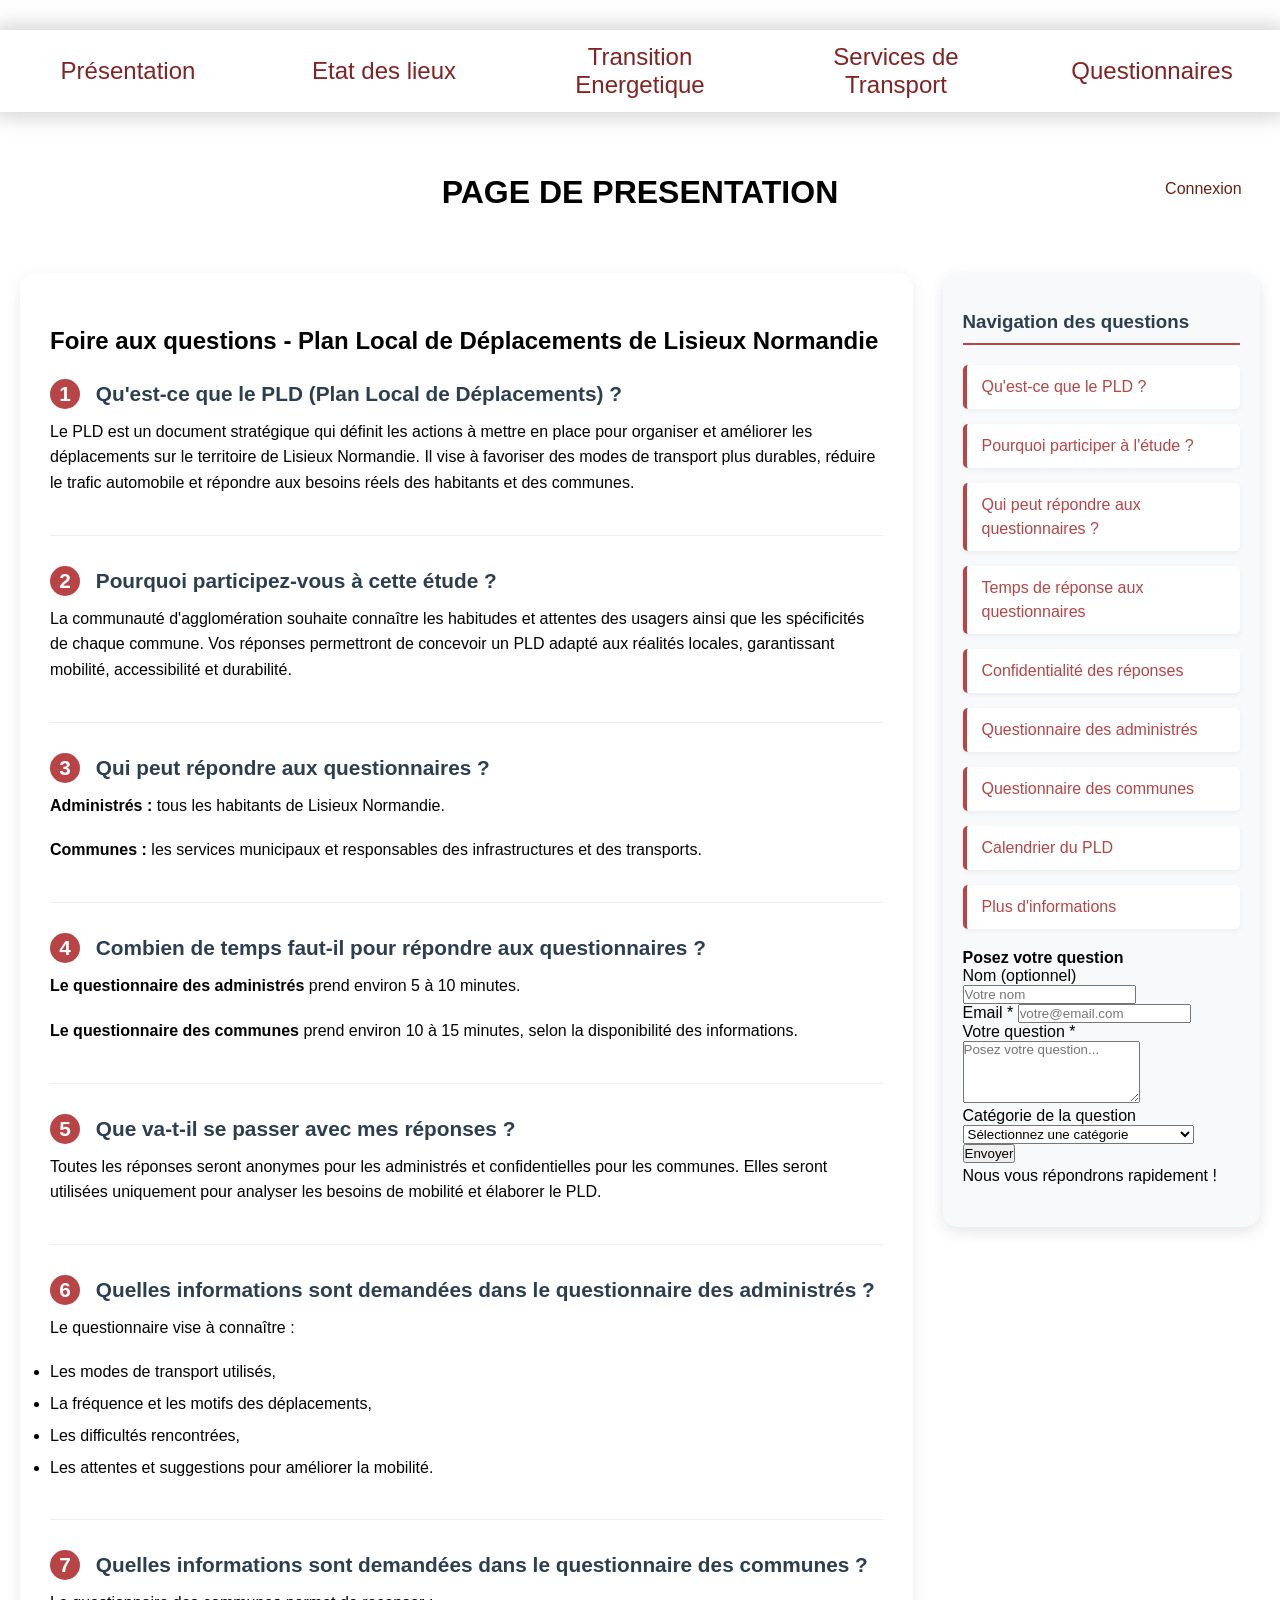
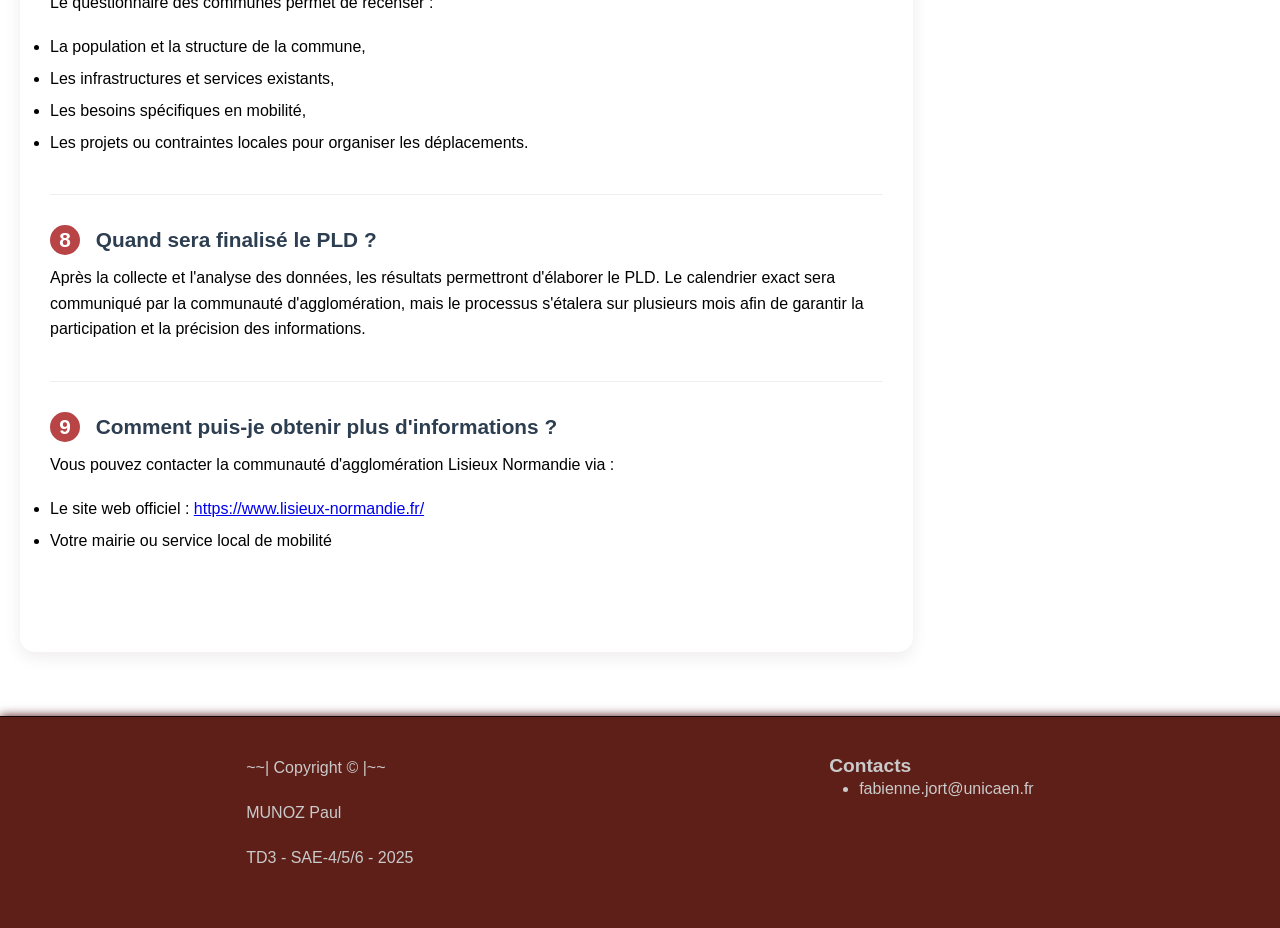
<file: faq.html>
<!DOCTYPE html>
<html lang="fr">
    <head>  <!-- métadonnées du site -->
        <meta charset="UTF-8">
        <meta name="viewport" content="width=device-width, initial-scale=1.0">
        <title>Site de l'agglomération de Lisieux</title>   <!-- titre du site -->
        <link rel="stylesheet" href="styles/style.css">    <!-- import du fichier css -->
    </head>
    <body>
        <header>
            <nav>   <!-- menu des différentes pages -->
                <a href="index.html">Présentation</a>
                <a href="etat.html">Etat des lieux</a>
                <a href="bilan.html">Transition Energetique</a>
                <a href="service.html">Services de Transport</a>
                <a href="questionnaires.html">Questionnaires</a>
            </nav>
            <div>   <!-- page de connexion pour l'accès représentant des administrés-->
                <a href="connexion.html">Connexion</a>
            </div>  <!-- titre de la page actuelle -->
            <h1 class="text-3xl font-bold underline">PAGE DE PRESENTATION</h1>
        </header>

        <main class="main">
            <div class="faq-container">
                <!-- Colonne de gauche : Questions et réponses -->
                <section class="faq-questions">
                    <h2>Foire aux questions - Plan Local de Déplacements de Lisieux Normandie</h2>
                    
                    <div id="q1" class="question-item">
                        <h3><span class="question-number">1</span> Qu'est-ce que le PLD (Plan Local de Déplacements) ?</h3>
                        <p>Le PLD est un document stratégique qui définit les actions à mettre en place pour organiser et améliorer les déplacements sur le territoire de Lisieux Normandie. Il vise à favoriser des modes de transport plus durables, réduire le trafic automobile et répondre aux besoins réels des habitants et des communes.</p>
                    </div>
                    
                    <div id="q2" class="question-item">
                        <h3><span class="question-number">2</span> Pourquoi participez-vous à cette étude ?</h3>
                        <p>La communauté d'agglomération souhaite connaître les habitudes et attentes des usagers ainsi que les spécificités de chaque commune. Vos réponses permettront de concevoir un PLD adapté aux réalités locales, garantissant mobilité, accessibilité et durabilité.</p>
                    </div>
                    
                    <div id="q3" class="question-item">
                        <h3><span class="question-number">3</span> Qui peut répondre aux questionnaires ?</h3>
                        <p><strong>Administrés :</strong> tous les habitants de Lisieux Normandie.</p>
                        <p><strong>Communes :</strong> les services municipaux et responsables des infrastructures et des transports.</p>
                    </div>
                    
                    <div id="q4" class="question-item">
                        <h3><span class="question-number">4</span> Combien de temps faut-il pour répondre aux questionnaires ?</h3>
                        <p><strong>Le questionnaire des administrés</strong> prend environ 5 à 10 minutes.</p>
                        <p><strong>Le questionnaire des communes</strong> prend environ 10 à 15 minutes, selon la disponibilité des informations.</p>
                    </div>
                    
                    <div id="q5" class="question-item">
                        <h3><span class="question-number">5</span> Que va-t-il se passer avec mes réponses ?</h3>
                        <p>Toutes les réponses seront anonymes pour les administrés et confidentielles pour les communes. Elles seront utilisées uniquement pour analyser les besoins de mobilité et élaborer le PLD.</p>
                    </div>
                    
                    <div id="q6" class="question-item">
                        <h3><span class="question-number">6</span> Quelles informations sont demandées dans le questionnaire des administrés ?</h3>
                        <p>Le questionnaire vise à connaître :</p>
                        <ul>
                            <li>Les modes de transport utilisés,</li>
                            <li>La fréquence et les motifs des déplacements,</li>
                            <li>Les difficultés rencontrées,</li>
                            <li>Les attentes et suggestions pour améliorer la mobilité.</li>
                        </ul>
                    </div>
                    
                    <div id="q7" class="question-item">
                        <h3><span class="question-number">7</span> Quelles informations sont demandées dans le questionnaire des communes ?</h3>
                        <p>Le questionnaire des communes permet de recenser :</p>
                        <ul>
                            <li>La population et la structure de la commune,</li>
                            <li>Les infrastructures et services existants,</li>
                            <li>Les besoins spécifiques en mobilité,</li>
                            <li>Les projets ou contraintes locales pour organiser les déplacements.</li>
                        </ul>
                    </div>
                    
                    <div id="q8" class="question-item">
                        <h3><span class="question-number">8</span> Quand sera finalisé le PLD ?</h3>
                        <p>Après la collecte et l'analyse des données, les résultats permettront d'élaborer le PLD. Le calendrier exact sera communiqué par la communauté d'agglomération, mais le processus s'étalera sur plusieurs mois afin de garantir la participation et la précision des informations.</p>
                    </div>
                    
                    <div id="q9" class="question-item">
                        <h3><span class="question-number">9</span> Comment puis-je obtenir plus d'informations ?</h3>
                        <p>Vous pouvez contacter la communauté d'agglomération Lisieux Normandie via :</p>
                        <ul>
                            <li>Le site web officiel : <a href="https://www.lisieux-normandie.fr/" target="_blank">https://www.lisieux-normandie.fr/</a></li>
                            <li>Votre mairie ou service local de mobilité</li>
                        </ul>
                    </div>
                </section>
                
                <!-- Colonne de droite : Menu de navigation et formulaire -->
                <aside class="faq-menu">
                    <h3>Navigation des questions</h3>
                    <ul>
                        <li><a href="#q1">Qu'est-ce que le PLD ?</a></li>
                        <li><a href="#q2">Pourquoi participer à l'étude ?</a></li>
                        <li><a href="#q3">Qui peut répondre aux questionnaires ?</a></li>
                        <li><a href="#q4">Temps de réponse aux questionnaires</a></li>
                        <li><a href="#q5">Confidentialité des réponses</a></li>
                        <li><a href="#q6">Questionnaire des administrés</a></li>
                        <li><a href="#q7">Questionnaire des communes</a></li>
                        <li><a href="#q8">Calendrier du PLD</a></li>
                        <li><a href="#q9">Plus d'informations</a></li>
                    </ul>
                    
                    <!-- Formulaire pour poser une question dans la sidebar -->
                    <div class="question-form-sidebar">
                        <h4>Posez votre question</h4>
                        <form id="question-form-sidebar">
                            <div class="form-group">
                                <label for="user-name-sidebar">Nom (optionnel)</label>
                                <input type="text" id="user-name-sidebar" name="name" placeholder="Votre nom">
                            </div>
                            
                            <div class="form-group">
                                <label for="user-email-sidebar">Email *</label>
                                <input type="email" id="user-email-sidebar" name="email" placeholder="votre@email.com" required>
                            </div>
                            
                            <div class="form-group">
                                <label for="user-question-sidebar">Votre question *</label>
                                <textarea id="user-question-sidebar" name="question" rows="4" placeholder="Posez votre question..." required></textarea>
                            </div>

                            <div class="form-group">
                                <label for="user-category-main">Catégorie de la question</label>
                                <select id="user-category-main" name="category">
                                    <option value="">Sélectionnez une catégorie</option>
                                    <option value="questionnaires">Questionnaires</option>
                                    <option value="pld">PLD (Plan Local de Déplacements)</option>
                                    <option value="transports">Transports en commun</option>
                                    <option value="infrastructures">Infrastructures</option>
                                    <option value="autres">Autres</option>
                                </select>
                            </div>
                            
                            <div class="form-group">
                                <button type="submit" class="sidebar-submit-btn">Envoyer</button>
                            </div>
                            
                            <p class="sidebar-form-note">Nous vous répondrons rapidement !</p>
                        </form>
                    </div>
                </aside>
            </div>
        </main>

        <footer>
            <div class="h-100 align-items-center"> <!-- copyright, noms et TD-->
                <p class="mb-1">~~| Copyright © |~~</p>
                <p class="mb-1 fw-bold">MUNOZ Paul</p>
                <p class="mb-0 text-muted">TD3 - SAE-4/5/6 - 2025</p>
            </div>

            <div>
                <h5 class="mb-3 border-bottom border-secondary pb-2">Contacts</h5>
                <ul class="list-unstyled mb-0">
                    <li class="mb-1">fabienne.jort@unicaen.fr</li>
                </ul>
            </div>
        </footer>

        <script src="script/script.js"></script>   <!-- import du fichier JS -->
    </body>
</html>
</file>
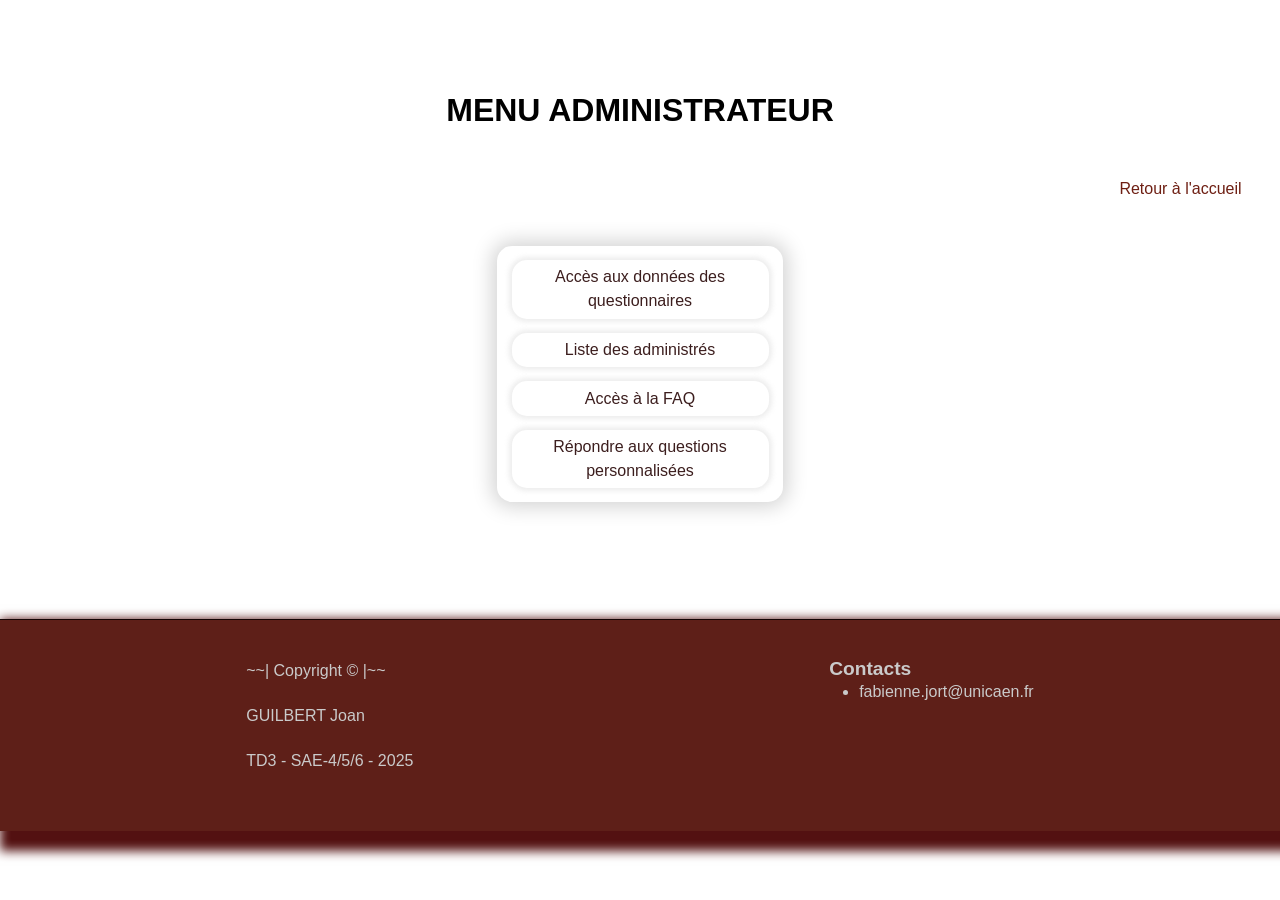
<file: menu_connecte.html>
<!DOCTYPE html>
<html lang="fr">
    <head>  <!-- métadonnées du site -->
        <meta charset="UTF-8">
        <meta name="viewport" content="width=device-width, initial-scale=1.0">
        <title>Site de l'agglomération de Lisieux</title>   <!-- titre du site -->
        <link rel="stylesheet" href="styles/style.css">    <!-- import du fichier css -->
    </head>
    <body>
        <header>
            <div>   <!-- page de connexion pour l'accès représentant des administrés-->
                <a href="index.html">Retour à l'accueil</a>
            </div>  <!-- titre de la page actuelle -->
            <h1>MENU ADMINISTRATEUR</h1>
        </header>
        <div class="pos">
            <br>
        </div>
        <main class="connected">    <!-- menu principal de la partie administrateur -->
            <nav>
                <ul>
                    <li><a href="donneesquestionnaires.html">Accès aux données des questionnaires</a></li>
                    <li><a href="administre.html">Liste des administrés</a></li>
                    <li><a href="modfaq.html">Accès à la FAQ</a></li>
                    <li><a href="repondre.html">Répondre aux questions personnalisées</a></li>
                </ul>
            </nav>
        </main>
        <div class="pos">
            <br>
        </div>

        <footer>
            <div class="h-100 align-items-center"> <!-- copyright, noms et TD-->
                <p class="mb-1">~~| Copyright © |~~</p>
                <p class="mb-1 fw-bold">GUILBERT Joan</p>
                <p class="mb-0 text-muted">TD3 - SAE-4/5/6 - 2025</p>
            </div>

            <div> <!-- sources et contacts -->
                <h5 class="mb-3 border-bottom border-secondary pb-2">Contacts</h5>
                <ul class="list-unstyled mb-0">
                    <li class="mb-1">fabienne.jort@unicaen.fr</li>
                </ul>
            </div>
        </footer>

        <script src="script/script.js"></script>   <!-- import du fichier JS -->
        <script>menu_connecte()</script>
    </body>
</html>
</file>
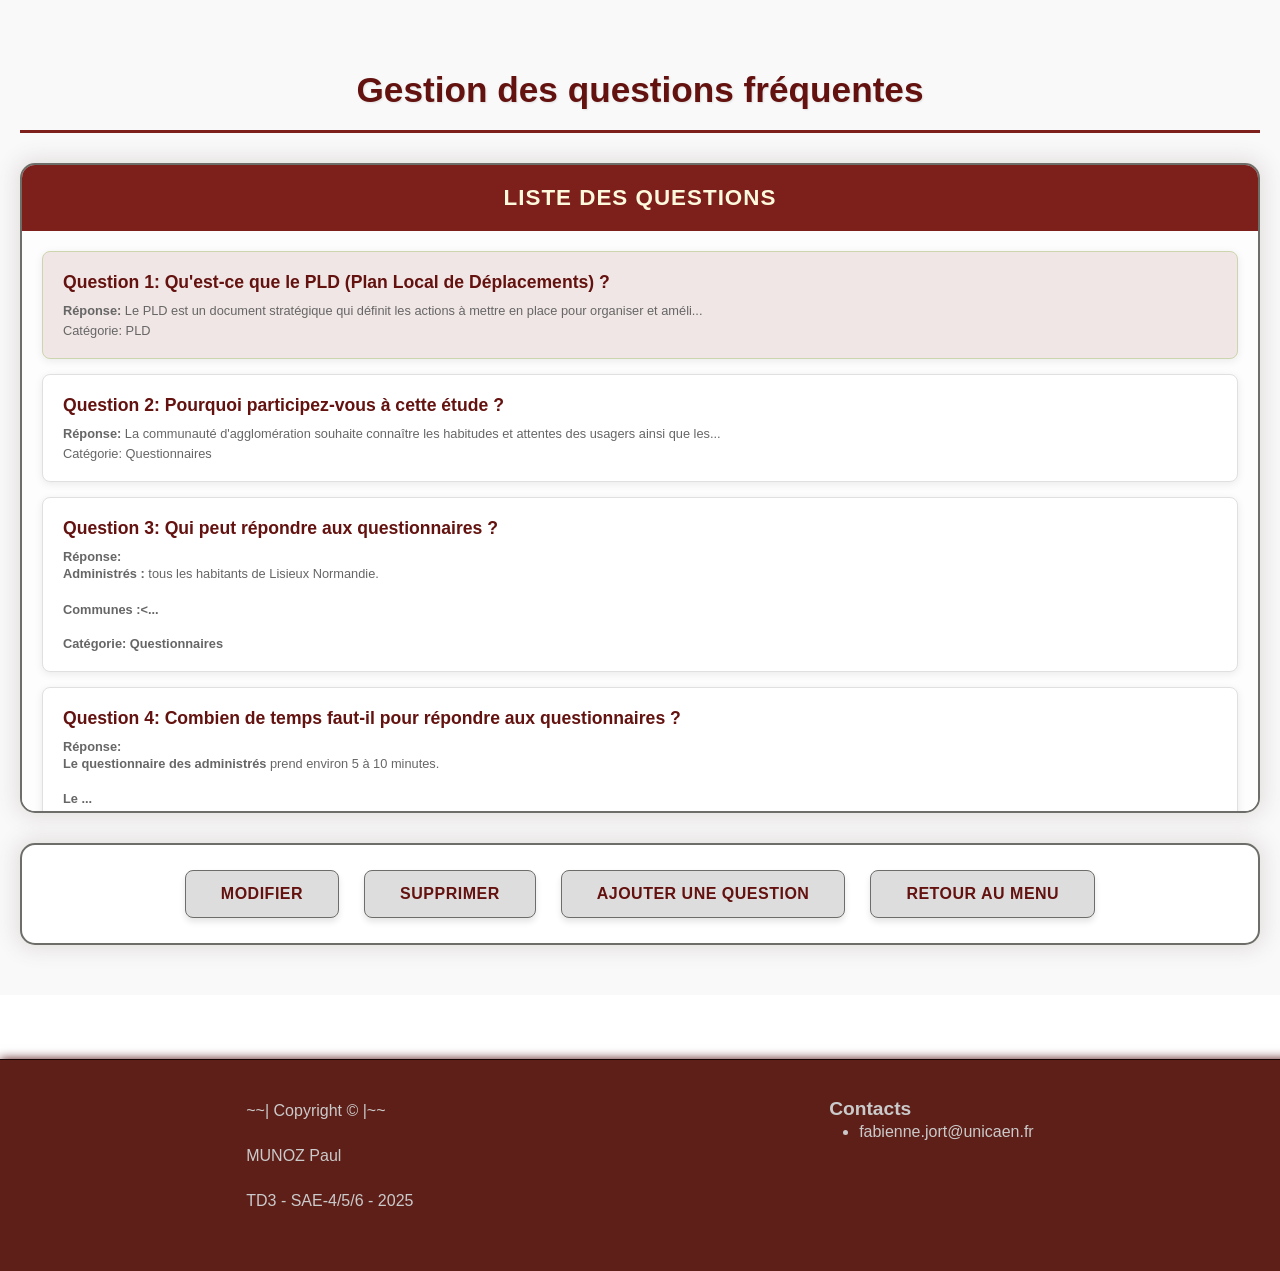
<file: modfaq.html>
<!DOCTYPE html>
<html lang="fr">
<head>
    <meta charset="UTF-8">
    <meta name="viewport" content="width=device-width, initial-scale=1.0">
    <title>Modification FAQ - Agglomération de Lisieux</title>
    <link rel="stylesheet" href="styles/style.css">
</head>
<body>
    <main>
        <div class="page-container">
            <h1 class="main-title">Gestion des questions fréquentes</h1>
            
            <div class="data-container">
                <!-- Colonne des questions -->
                <div class="data-column">
                    <h2 class="column-title">Liste des questions</h2>
                    <div class="questionnaire-list" id="faq-list">
                        <!-- Les questions seront générées par JavaScript -->
                    </div>
                </div>
            </div>
            
            <!-- Boutons d'actions -->
            <div class="button-container">
                <button class="action-button btn-edit" id="btn-edit">Modifier</button>
                <button class="action-button btn-delete" id="btn-delete">Supprimer</button>
                <button class="action-button btn-add" id="btn-add">Ajouter une question</button>
                <button class="action-button btn-back" id="btn-back">Retour au menu</button>
            </div>
        </div>
    </main>

    <footer>
        <div class="h-100 align-items-center">
            <p class="mb-1">~~| Copyright © |~~</p>
            <p class="mb-1 fw-bold">MUNOZ Paul</p>
            <p class="mb-0 text-muted">TD3 - SAE-4/5/6 - 2025</p>
        </div>
        <div>
            <h5 class="mb-3 border-bottom border-secondary pb-2">Contacts</h5>
            <ul class="list-unstyled mb-0">
                <li class="mb-1">fabienne.jort@unicaen.fr</li>
            </ul>
        </div>
    </footer>

    <script src="script/script.js"></script>
    <script>
        document.addEventListener('DOMContentLoaded', function() {
            initFAQPage();
        });
    </script>
</body>
</html>
</file>
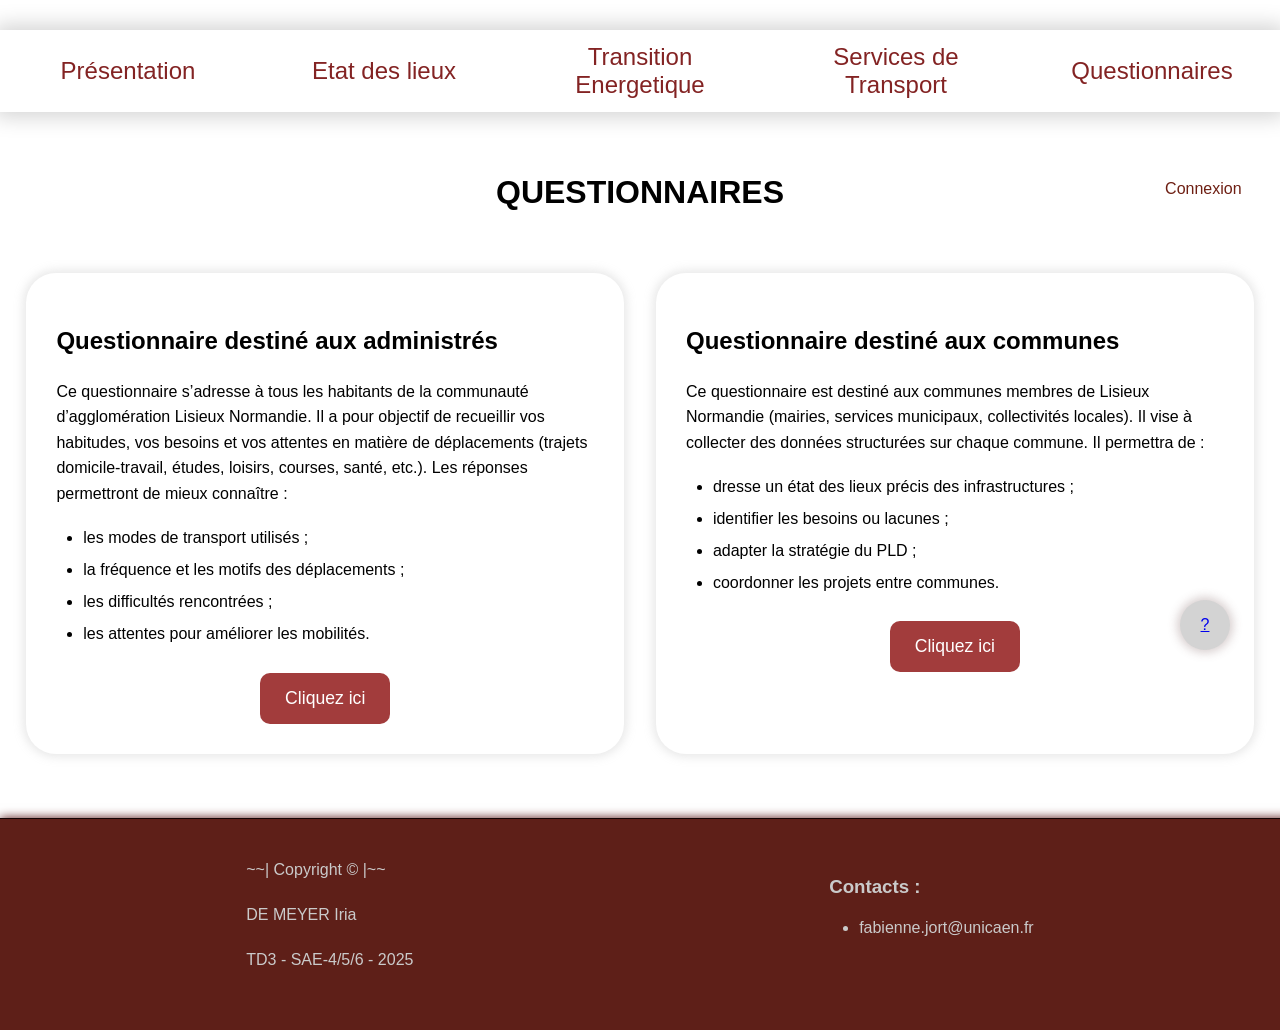
<file: questionnaires.html>
<!DOCTYPE html>
<html lang="fr">
    <head>  <!-- métadonnées du site -->
        <meta charset="UTF-8">
        <meta name="viewport" content="width=device-width, initial-scale=1.0">
        <title>Site de l'agglomération de Lisieux</title>   <!-- titre du site -->
        <link rel="stylesheet" href="styles/style.css">    <!-- import du fichier css -->
    </head>
    <body>
        <header>
            <nav>   <!-- menu des différentes pages -->
                <a href="index.html">Présentation</a>
                <a href="etat.html">Etat des lieux</a>
                <a href="bilan.html">Transition Energetique</a>
                <a href="service.html">Services de Transport</a>
                <a href="questionnaires.html">Questionnaires</a>
            </nav>
            <div>   <!-- page de connexion pour l'accès représentant des administrés-->
                <a href="connexion.html">Connexion</a>
            </div>  <!-- titre de la page actuelle -->
            <h1>QUESTIONNAIRES</h1>
        </header>

        <main class="container my-5">

            <div class="m">

                <!-- SECTION ADMINISTRÉS -->
                <section class="administrés">
                    <h2>Questionnaire destiné aux administrés</h2>

                    <p>
                        Ce questionnaire s’adresse à tous les habitants de la communauté d’agglomération Lisieux Normandie.
                        Il a pour objectif de recueillir vos habitudes, vos besoins et vos attentes en matière de déplacements
                        (trajets domicile-travail, études, loisirs, courses, santé, etc.).
                        Les réponses permettront de mieux connaître :
                    </p>

                    <ul>
                        <li>les modes de transport utilisés ;</li>
                        <li>la fréquence et les motifs des déplacements ;</li>
                        <li>les difficultés rencontrées ;</li>
                        <li>les attentes pour améliorer les mobilités.</li>
                    </ul>

                    <div>
                        <button onclick="to_quest('adm')" class="bouton">Cliquez ici</button>   <!-- bouton pour accéder au questionnaire -->
                    </div>
                </section>

                <!-- SECTION COMMUNES -->
                <section class="communes">
                    <h2>Questionnaire destiné aux communes</h2>

                    <p>
                        Ce questionnaire est destiné aux communes membres de Lisieux Normandie
                        (mairies, services municipaux, collectivités locales). Il vise à collecter
                        des données structurées sur chaque commune. Il permettra de :
                    </p>

                    <ul>
                        <li>dresse un état des lieux précis des infrastructures ;</li>
                        <li>identifier les besoins ou lacunes ;</li>
                        <li>adapter la stratégie du PLD ;</li>
                        <li>coordonner les projets entre communes.</li>
                    </ul>

                    <div>
                        <button onclick="to_quest('com')" class="bouton">Cliquez ici</button>   <!-- bouton pour accéder au questionnaire -->
                    </div>
                </section>

            </div>

        </main> 

        <div class="FAQ"> <!-- bouton FAQ -->
            <a href="faq.html">?</a>
        </div>
        
        <footer>
            <div id="gauche">   <!-- copyright et signature -->
                <p>~~| Copyright © |~~</p>
                <p>DE MEYER Iria</p>
                <p>TD3  -  SAE-4/5/6  -  2025</p>
            </div>

            <div id="droite">   <!-- contacts des membres du conseil des communes-->
                <h3>Contacts :</h3>
                <ul>
                    <li>fabienne.jort@unicaen.fr</li>
                </ul>
            </div>
        </footer>

        <script src="script/script.js"></script>   <!-- import du fichier JS -->
    </body>
</html>
</file>
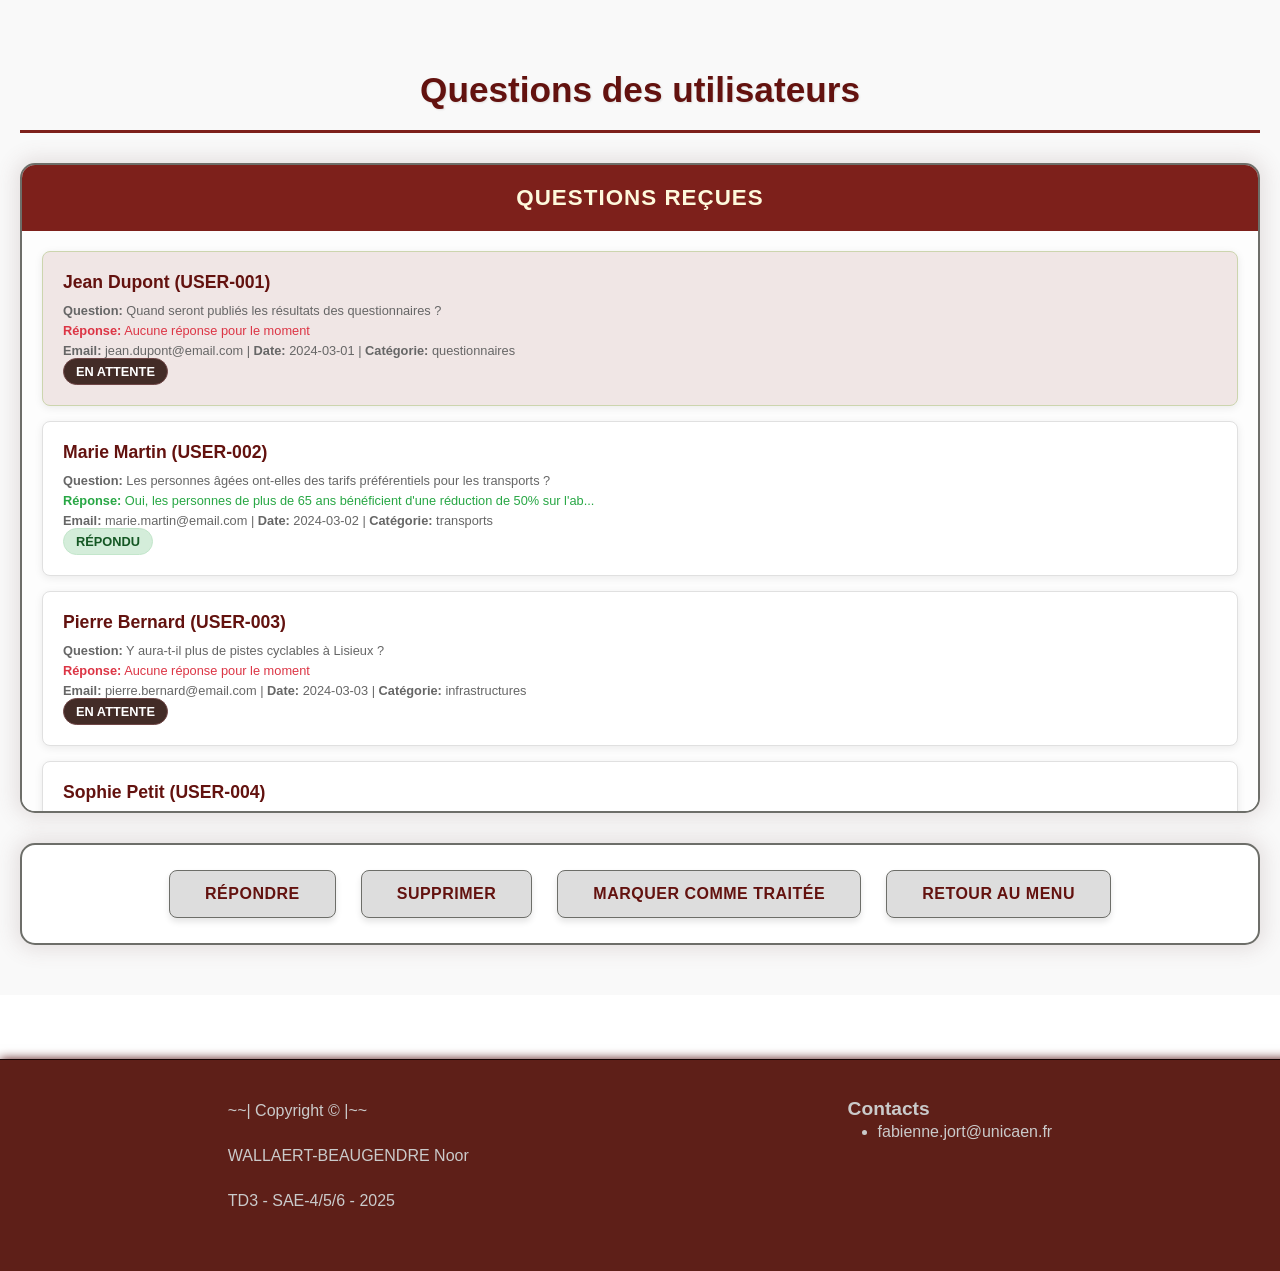
<file: repondre.html>
<!DOCTYPE html>
<html lang="fr">
<head>
    <meta charset="UTF-8">
    <meta name="viewport" content="width=device-width, initial-scale=1.0">
    <title>Répondre aux questions - Agglomération de Lisieux</title>
    <link rel="stylesheet" href="styles/style.css">
</head>
<body>
    <main>
        <div class="page-container">
            <h1 class="main-title">Questions des utilisateurs</h1>
            
            <div class="data-container">
                <!-- Colonne des questions -->
                <div class="data-column">
                    <h2 class="column-title">Questions reçues</h2>
                    <div class="questionnaire-list" id="questions-list">
                        <!-- Les questions seront générées par JavaScript -->
                    </div>
                </div>
            </div>
            
            <!-- Boutons d'actions -->
            <div class="button-container">
                <button class="action-button btn-repondre" id="btn-repondre">Répondre</button>
                <button class="action-button btn-supprimer" id="btn-supprimer">Supprimer</button>
                <button class="action-button btn-traitee" id="btn-traitee">Marquer comme traitée</button>
                <button class="action-button btn-back" id="btn-back">Retour au menu</button>
            </div>
        </div>
    </main>

    <footer>
        <div class="h-100 align-items-center">
            <p class="mb-1">~~| Copyright © |~~</p>
            <p class="mb-1 fw-bold">WALLAERT-BEAUGENDRE Noor</p>
            <p class="mb-0 text-muted">TD3 - SAE-4/5/6 - 2025</p>
        </div>
        <div>
            <h5 class="mb-3 border-bottom border-secondary pb-2">Contacts</h5>
            <ul class="list-unstyled mb-0">
                <li class="mb-1">fabienne.jort@unicaen.fr</li>
            </ul>
        </div>
    </footer>

    <script src="script/script.js"></script>
    <script>
        document.addEventListener('DOMContentLoaded', function() {
            initRepondrePage();
        });
    </script>
</body>
</html>
</file>
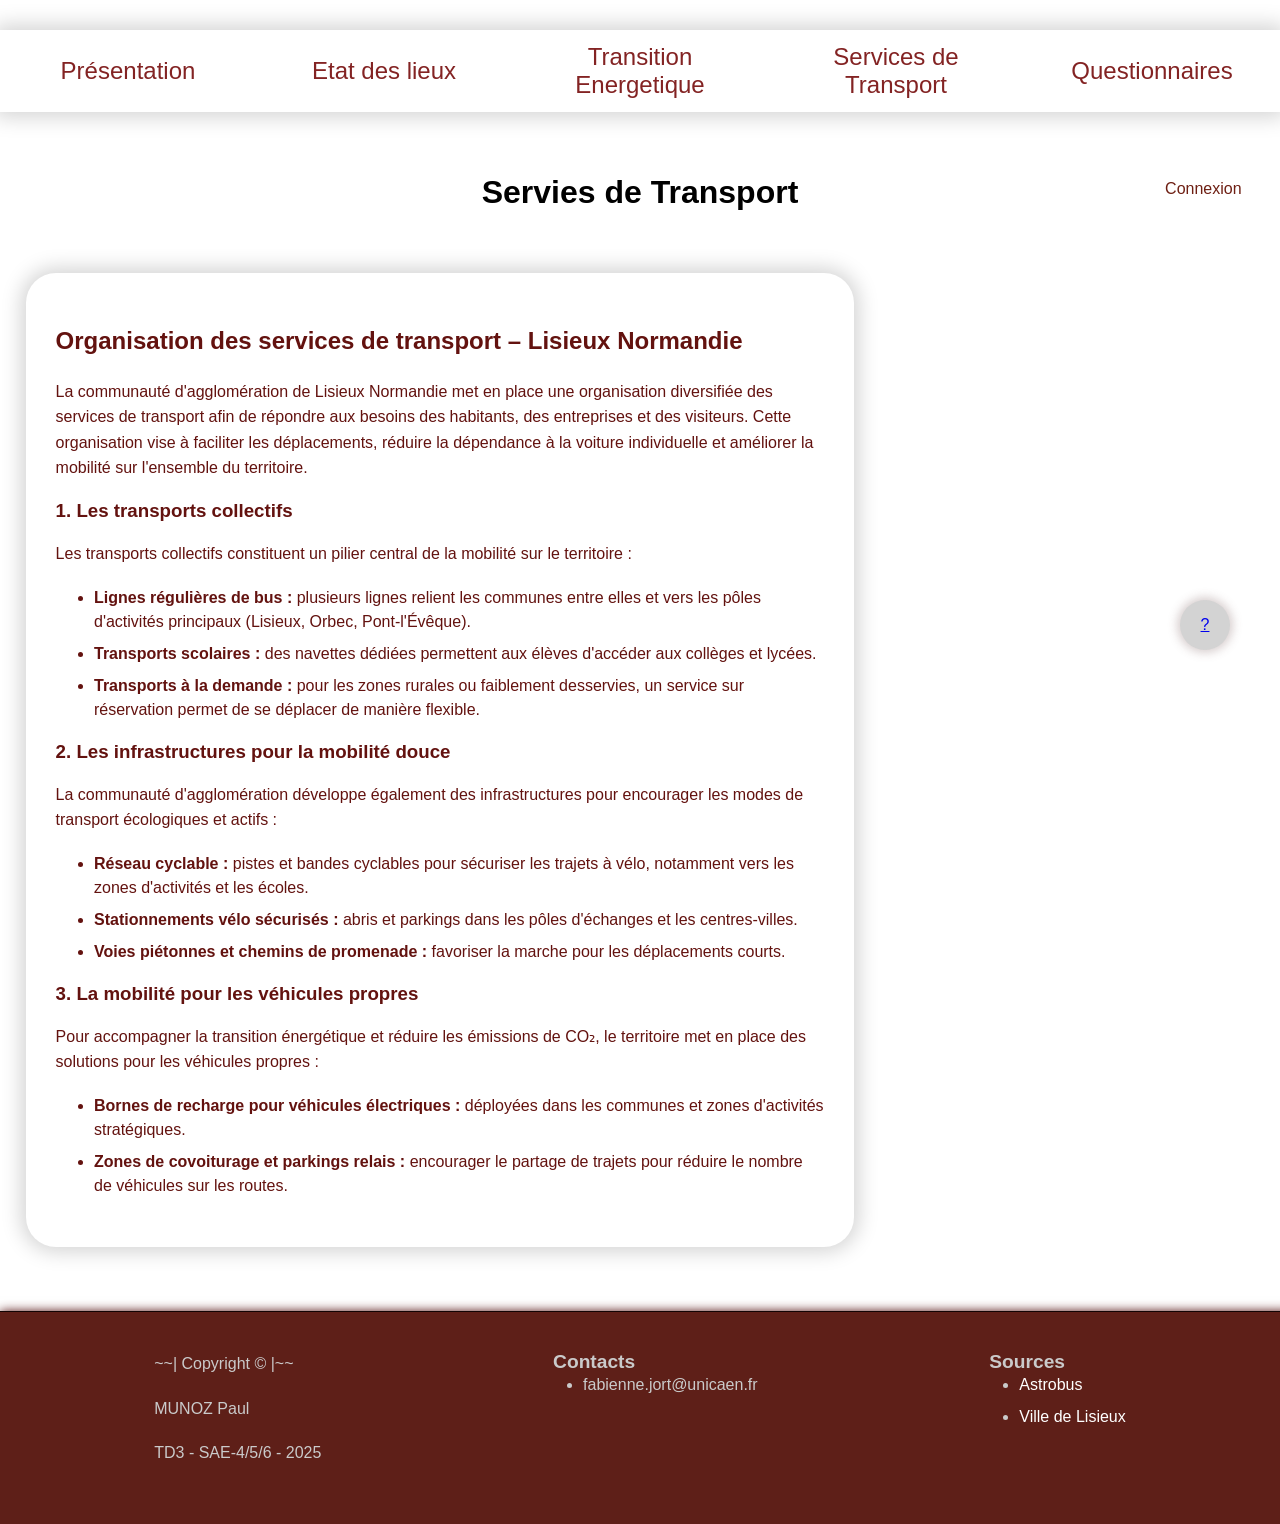
<file: service.html>
<!DOCTYPE html>
<html lang="fr">
    <head>  <!-- métadonnées du site -->
        <meta charset="UTF-8">
        <meta name="viewport" content="width=device-width, initial-scale=1.0">
        <title>Site de l'agglomération de Lisieux</title>   <!-- titre du site -->
        <link rel="stylesheet" href="styles/style.css">    <!-- import du fichier css -->
    </head>
    <body>
        <header>
            <nav>   <!-- menu des différentes pages -->
                <a href="index.html">Présentation</a>
                <a href="etat.html">Etat des lieux</a>
                <a href="bilan.html">Transition Energetique</a>
                <a href="service.html">Services de Transport</a>
                <a class="right" href="questionnaires.html">Questionnaires</a>
            </nav>
            <div>   <!-- page de connexion pour l'accès représentant des administrés-->
                <a href="connexion.html">Connexion</a>
            </div>  <!-- titre de la page actuelle -->
            <h1 class="text-3xl font-bold underline">Servies de Transport</h1>
        </header>
        <main class="main">
            <section class="résumé">
                <h2>Organisation des services de transport – Lisieux Normandie</h2>
                
                <p>La communauté d'agglomération de Lisieux Normandie met en place une organisation diversifiée des services de transport afin de répondre aux besoins des habitants, des entreprises et des visiteurs. Cette organisation vise à faciliter les déplacements, réduire la dépendance à la voiture individuelle et améliorer la mobilité sur l'ensemble du territoire.</p>
                
                <h3>1. Les transports collectifs</h3>
                <p>Les transports collectifs constituent un pilier central de la mobilité sur le territoire :</p>
                <ul>
                    <li><strong>Lignes régulières de bus :</strong> plusieurs lignes relient les communes entre elles et vers les pôles d'activités principaux (Lisieux, Orbec, Pont-l'Évêque).</li>
                    <li><strong>Transports scolaires :</strong> des navettes dédiées permettent aux élèves d'accéder aux collèges et lycées.</li>
                    <li><strong>Transports à la demande :</strong> pour les zones rurales ou faiblement desservies, un service sur réservation permet de se déplacer de manière flexible.</li>
                </ul>
                
                <h3>2. Les infrastructures pour la mobilité douce</h3>
                <p>La communauté d'agglomération développe également des infrastructures pour encourager les modes de transport écologiques et actifs :</p>
                <ul>
                    <li><strong>Réseau cyclable :</strong> pistes et bandes cyclables pour sécuriser les trajets à vélo, notamment vers les zones d'activités et les écoles.</li>
                    <li><strong>Stationnements vélo sécurisés :</strong> abris et parkings dans les pôles d'échanges et les centres-villes.</li>
                    <li><strong>Voies piétonnes et chemins de promenade :</strong> favoriser la marche pour les déplacements courts.</li>
                </ul>
                
                <h3>3. La mobilité pour les véhicules propres</h3>
                <p>Pour accompagner la transition énergétique et réduire les émissions de CO₂, le territoire met en place des solutions pour les véhicules propres :</p>
                <ul>
                    <li><strong>Bornes de recharge pour véhicules électriques :</strong> déployées dans les communes et zones d'activités stratégiques.</li>
                    <li><strong>Zones de covoiturage et parkings relais :</strong> encourager le partage de trajets pour réduire le nombre de véhicules sur les routes.</li>
                </ul>
            </section>
        </main>

        <div class="FAQ"> <!-- bouton FAQ -->
            <a href="faq.html">?</a>
        </div>

        <footer>
            <div class="h-100 align-items-center"> <!-- copyright, noms et TD-->
                <p class="mb-1">~~| Copyright © |~~</p>
                <p class="mb-1 fw-bold">MUNOZ Paul</p>
                <p class="mb-0 text-muted">TD3 - SAE-4/5/6 - 2025</p>
            </div>

            <div> <!-- sources et contacts -->
                <h5 class="mb-3 border-bottom border-secondary pb-2">Contacts</h5>
                <ul class="list-unstyled mb-0">
                    <li class="mb-1">fabienne.jort@unicaen.fr</li>
                </ul>
            </div>

            <div class="col-md-4 mb-4 mb-md-0"> 
                <h5 class="mb-3 border-bottom border-secondary pb-2">Sources</h5>
                <ul class="list-unstyled">
                    <li><a href="https://www.astrobus.info/" target="_blank">Astrobus</a></li>
                    <li><a href="https://www.ville-lisieux.fr/fr/" target="_blank">Ville de Lisieux</a></li>
                </ul>
            </div>
        </footer>

        <script src="script/script.js"></script>   <!-- import du fichier JS -->
    </body>
</html>
</file>
<file: styles/style.css>
/* -- réglages généraux -- */

figure > figcaption {
    justify-self: center;
    font-style: italic;
    color: grey;
}

* {
    margin: 0;
    padding: 0;
    font-family : arial;
}

/* -- Pour limiter la taille des images dans la section résumé de toutes les pages web -- */
.résumé img {
    max-width: 100%;  /* L'image ne dépassera pas la largeur de son conteneur */
    height: auto;     /* Maintient les proportions de l'image */
    display: block;   /* Évite les espaces blancs sous l'image */
    margin: 20px auto; /* Centre l'image et ajoute un espace vertical */
    border-radius: 8px; /* Coins arrondis */
}

/* pour ajouter une marge aux titres sur toutes les pages */
h1, h2, h3 {
    margin-bottom: 1em;
    margin-top : 1em;
}

/* Espacement pour tous les paragraphes */
p {
    line-height: 1.6;        /* Espacement entre les lignes */
    margin-bottom: 1.2em;    /* Espacement en bas des paragraphes */
}

/* Espacement pour tous les éléments de liste */
li {
    margin-bottom: 0.5em;    /* Espacement entre les éléments de liste */
    line-height: 1.5;        /* Espacement entre les lignes à l'intérieur d'un élément de liste */
}

/* Option : pour les listes non ordonnées et ordonnées, vous pouvez aussi ajouter un espacement */
ul, ol {
    margin-bottom: 1.2em;    /* Espacement en bas des listes */
}

/* -- menu de navigation -- */

header {
    padding-top: 30px;
    text-align: center;
}

header > nav {  /* Barre de navigation */
    display: flex;
    height: max-content;
    top: 0px;
    box-shadow: 0px 0px 20px 5px #d4d4d4;
}


header > nav > a {  /* Blocs de la barre de navigation */
    width: 25%;
    padding: 1%;
    font-size: x-large;
    text-decoration: none;
    transition: 0.5s ease-in-out;
    color: rgb(131, 35, 35);
    align-self: center;
    height: 100%;
}

header > nav > a:hover {    /* Survole d'un bloc */
    color: #FEF9DC;
    background-color: #7d201b;
}

header > div {  /* Bouton connexion ou retour au menu */
    position: absolute;
    width: max-content;
    top: 20%;
    right: 3%;
    border-radius: 5px;
}

header > div > a {
    transition: 0.5s ease-in-out;
    width: max-content;
    border-radius: 5px;
    text-decoration: none;
    color: #6e1f13;
}

header > h1 {   /* Titre de la page actuelle */
    padding-top: 30px;
    padding-bottom: 30px;
}

/* -- index -- */

.main {
    width: 100%;
}

.main > .résumé {   /* Bloc central */
    justify-self: center;
    padding: 30px;
    margin:2%;
    width: 60%;
    border-radius: 30px;
    background-color: rgb(255, 255, 255);
    color: #63120f;
    box-shadow: 0px 0px 20px 5px #d4d4d4;
}

.main > .résumé li {
    margin-left : 5%;
}

/* -- connexion -- */

.connexion {    /* Bloc de la page de connexion */
    justify-self: center;
    align-self: center;
    background-color: white;
    padding: 5%;
    width: 30%;
    height: 30%;
    border-radius: 15px;
    box-shadow: 0px 0px 20px 5px #d4d4d4;
}

.connexion > form {
    width: 100%;
    justify-self: center;
    justify-items: center;
}

.connexion > form > div {
    margin-top: 5%;
    width: max-content;
}

.connexion > form > div > input {
    height: 40px;
    width: 300px;
}

.connexion > form > .confirmer {
    width: max-content;
    justify-self: center;
}

.connexion > form > .confirmer > input {
    width: 100px;
}

/* -- menu connecté -- */

.connected {    /* Bloc du menu de l'espace administrateur */
    display: flex;
    justify-content: center;
    text-align: center;
    list-style: none;
}

.pos {  /* Trigger pour le placement du footer */
    margin: 2.7%;
}

.connected > nav {
    width: max-content;
    background-color: white;
    border-radius: 15px;
    box-shadow: 0px 0px 20px 5px #d4d4d4;
}

.connected > nav > ul, .connected > nav > ul > li { /* Annule les margins préalables pour le design */
    margin: 0;
}

.connected > nav > ul > li {
    border-radius: 15px;
    margin: 5%;
    list-style: none;
}

.connected > nav li > a {
    display: block;
    background-color: white;
    border-radius: 15px;
    padding: 2%;
    text-decoration: none;
    color: rgb(60, 30, 30);
    box-shadow: 0px 0px 5px 3px rgba(212, 212, 212, 0.411);
}

/* -- questionnaires -- */


.m {    /* Bloc des différents questionnaires */
    display: flex;
    flex-wrap: wrap;                  
    justify-content: center;          
    gap: 2rem;                        
    width: 100%;
}


.administrés,
.communes {
    padding: 30px;
    border-radius: 30px;
    width: 42%;                       
    box-shadow: 0px 0px 10px 3px rgba(173, 173, 173, 0.274);
}

@media (max-width: 992px) { /* Animation des boutons */
    .administrés,
    .communes {
        width: 80%;
    }
}

@media (max-width: 768px) { /* Animation des boutons */
    .administrés,
    .communes {
        width: 100%;
    }
}

.m > section > div {
    display: flex;
    justify-content: center;
    margin-top: 5%;
}

.m li {
    margin-left : 5%;
}

.bouton {   /* Boutons des liens vers les questionnaires */
    padding: 15px 25px;
    border-radius: 10px;
    cursor: pointer;
    background-color: rgb(162, 60, 60);
    font-size: 1.1rem;
    border: none;
    color:white;
    transition: all 0.3s ease-in-out;
}

.bouton:hover {
    background-color: rgb(189, 189, 189);
    color: rgb(0, 0, 0);
    transform: scale(1.25);
}

/* -- FAQ -- */

div.FAQ > a{    /* Bouton d'accès vers la FAQ */
    align-content: center;
    text-align: center;
    position: fixed;
    right: 50px;
    bottom: 250px;
    background-color: lightgrey;
    width: 50px;
    height: 50px;
    border-radius: 50%;
    box-shadow: 0px 0px 10px 3px rgba(113, 81, 81, 0.274);
}

.faq-container {    /* Bloc de la page de FAQ */
    display: flex;
    gap: 30px;
    margin: 20px;
    flex-wrap: wrap;
}

.faq-questions {
    flex: 3;
    min-width: 300px;
    background-color: white;
    padding: 30px;
    border-radius: 15px;
    box-shadow: 0 5px 15px rgba(101, 67, 67, 0.1);
}

.faq-menu {
    flex: 1;
    min-width: 250px;
    background-color: #f8f9fa;
    padding: 20px;
    border-radius: 15px;
    box-shadow: 0 5px 15px rgba(0,0,0,0.1);
    height: fit-content;
    position: sticky;
    top: 20px;
}

.faq-menu h3 {
    color: #2c3e50;
    margin-bottom: 20px;
    padding-bottom: 10px;
    border-bottom: 2px solid #B84446;
}

.faq-menu ul {
    list-style-type: none;
    padding-left: 0;
}

.faq-menu li {
    margin-bottom: 15px;
}

.faq-menu a {
    display: block;
    padding: 10px 15px;
    background-color: white;
    border-left: 4px solid #B84446;
    border-radius: 5px;
    text-decoration: none;
    color: #2c3e50;
    transition: all 0.3s ease;
    box-shadow: 0 2px 5px rgba(0,0,0,0.05);
}

.faq-menu a:hover {
    background-color: #B84446;
    color: #FEF9DC;
    transform: translateX(5px);
    border-left-color: #B84446;
}

.question-item {
    margin-bottom: 30px;
    padding-bottom: 20px;
    border-bottom: 1px solid #eee;
}

.question-item:last-child {
    border-bottom: none;
}

.question-item h3 {
    color: #2c3e50;
    margin-bottom: 10px;
    font-size: 1.3em;
}

.question-item .question-number {
    display: inline-block;
    background-color: #B84446;
    color: white;
    width: 30px;
    height: 30px;
    border-radius: 50%;
    text-align: center;
    line-height: 30px;
    margin-right: 10px;
    font-weight: bold;
}

.contact-info {
    margin-top: 40px;
    padding: 20px;
    background-color: #e8f4fc;
    border-radius: 10px;
    border-left: 4px solid #B84446;
}

.contact-info h4 {
    color: #2c3e50;
    margin-bottom: 15px;
}

@media (max-width: 768px) {
    .faq-container {
        flex-direction: column;
    }
    
    .faq-menu {
        position: static;
        order: -1;
    }
}

/* STYLES SPÉCIFIQUES POUR LA PAGE D'ACCÈS AUX DONNÉES */

.page-container {
    display: flex;
    flex-direction: column;
    min-height: 100vh;
    max-width: 1400px;
    margin: 0 auto;
    padding: 20px;
    background-color: #f9f9f9;
}

.main-title {
    text-align: center;
    color: #63120f;
    margin: 30px 0;
    padding: 20px;
    font-size: 2.2em;
    font-weight: bold;
    border-bottom: 3px solid #7d201b;
    text-shadow: 1px 1px 2px rgba(0,0,0,0.1);
}

.data-container {
    display: flex;
    gap: 30px;
    flex: 1;
    margin-bottom: 30px;
    min-height: 60vh;
}

.data-column {
    flex: 1;
    background-color: white;
    border-radius: 15px;
    box-shadow: 0px 0px 20px 5px rgba(113, 81, 81, 0.15);
    overflow: hidden;
    display: flex;
    flex-direction: column;
    border: 2px solid #6d6e69;
}

.column-title {
    background-color: #7d201b;
    color: #FEF9DC;
    padding: 20px;
    margin: 0;
    text-align: center;
    font-size: 1.4em;
    font-weight: bold;
    text-transform: uppercase;
    letter-spacing: 1px;
}

.questionnaire-list {
    flex: 1;
    overflow-y: auto;
    padding: 20px;
    max-height: 60vh;
    background-color: #fdfdfd;
}

.questionnaire-list::-webkit-scrollbar {
    width: 8px;
}

.questionnaire-list::-webkit-scrollbar-track {
    background: #f1f1f1;
    border-radius: 4px;
}

.questionnaire-list::-webkit-scrollbar-thumb {
    background: #7d201b;
    border-radius: 4px;
}

.questionnaire-list::-webkit-scrollbar-thumb:hover {
    background: #63120f;
}

.questionnaire-item {
    padding: 20px;
    margin-bottom: 15px;
    background-color: white;
    border-left: 5px solid #7d201b;
    border-radius: 8px;
    cursor: pointer;
    transition: all 0.3s ease;
    box-shadow: 0 2px 8px rgba(0,0,0,0.08);
    border: 1px solid #e0e0e0;
}

.questionnaire-item:hover {
    background-color: #f8f4f0;
    transform: translateY(-3px);
    box-shadow: 0 4px 15px rgba(125, 32, 27, 0.15);
    border-left-color: #63120f;
}

.questionnaire-item.selected {
    background-color: #f0e6e5;
    border-left-color: #CCD5AE;
    border: 1px solid #CCD5AE;
}

.questionnaire-id {
    font-weight: bold;
    color: #63120f;
    margin-bottom: 10px;
    font-size: 1.1em;
}

.questionnaire-date {
    color: #7d201b;
    font-size: 0.9em;
    margin-bottom: 10px;
    font-style: italic;
}

.questionnaire-status {
    display: inline-block;
    padding: 5px 12px;
    border-radius: 15px;
    font-size: 0.8em;
    font-weight: bold;
    text-transform: uppercase;
}

.status-completed {
    background-color: #d4edda;
    color: #155724;
    border: 1px solid #c3e6cb;
}

.status-pending {
    background-color: #432c27;
    color: #ffffff;
    border: 1px solid #6f4646;
}

.status-in-progress {
    background-color: #641515;
    color: #ffffff;
    border: 1px solid #8e2525;
}

.button-container {
    display: flex;
    justify-content: center;
    gap: 25px;
    padding: 25px;
    background-color: white;
    border-radius: 15px;
    box-shadow: 0px 0px 20px 5px rgba(113, 81, 81, 0.15);
    margin-bottom: 30px;
    border: 2px solid #6d6e69;
}

.action-button {
    padding: 14px 35px;
    font-size: 16px;
    border: none;
    border-radius: 8px;
    cursor: pointer;
    font-weight: 600;
    transition: all 0.3s ease;
    min-width: 140px;
    text-transform: uppercase;
    letter-spacing: 0.5px;
    box-shadow: 0 4px 6px rgba(0,0,0,0.1);
}

.btn-print {
    background-color: rgb(221, 221, 221);
    color: #63120f;
    border: 1px solid #6d6e69;
}

.btn-edit {
    background-color: rgb(221, 221, 221);
    color: #63120f;
    border: 1px solid #6d6e69;
}

.btn-repondre {
    background-color: rgb(221, 221, 221);
    color: #63120f;
    border: 1px solid #6d6e69;
}

.btn-supprimer {
    background-color: rgb(221, 221, 221);
    color: #63120f;
    border: 1px solid #6d6e69;
}

.btn-traitee {
    background-color: rgb(221, 221, 221);
    color: #63120f;
    border: 1px solid #6d6e69;
}

.btn-delete {
    background-color: rgb(221, 221, 221);
    color: #63120f;
    border: 1px solid #6d6e69;
}

.btn-add {
    background-color: rgb(221, 221, 221);
    color: #63120f;
    border: 1px solid #6d6e69;
}

.btn-back {
    background-color: rgb(221, 221, 221);
    color: #63120f;
    border: 1px solid #6d6e69;
}

.btn-print:hover {
    background-color: #7d201b;
    color: #FEF9DC;
    transform: translateY(-2px);
    box-shadow: 0 6px 12px rgba(125, 32, 27, 0.3);
}

.btn-edit:hover {
    background-color: #7d201b;
    color: #FEF9DC;
    transform: translateY(-2px);
    box-shadow: 0 6px 12px rgba(125, 32, 27, 0.3);
}

.btn-delete:hover {
    background-color: #7d201b;
    color: #FEF9DC;
    transform: translateY(-2px);
    box-shadow: 0 6px 12px rgba(125, 32, 27, 0.3);
}

.btn-back:hover {
    background-color: #7d201b;
    color: #FEF9DC;
    transform: translateY(-2px);
    box-shadow: 0 6px 12px rgba(125, 32, 27, 0.3);
}

.questionnaire-details {
    display: none;
    background-color: white;
    border-radius: 15px;
    padding: 25px;
    margin-bottom: 30px;
    box-shadow: 0px 0px 20px 5px rgba(113, 81, 81, 0.15);
    border: 2px solid #6d6e69;
}

.details-visible {
    display: block;
}

.details-title {
    color: #63120f;
    margin-bottom: 20px;
    padding-bottom: 15px;
    border-bottom: 2px solid #7d201b;
    font-size: 1.5em;
    font-weight: bold;
}

.details-content {
    line-height: 1.6;
    color: #333;
}

.details-content p {
    margin-bottom: 15px;
    padding: 10px;
    background-color: #f9f9f9;
    border-radius: 6px;
    border-left: 3px solid #7d201b;
}

.details-content strong {
    color: #63120f;
}

/* Responsive */
@media (max-width: 992px) {
    .data-container {
        flex-direction: column;
        gap: 20px;
    }
    
    .button-container {
        flex-wrap: wrap;
        gap: 15px;
    }
    
    .action-button {
        flex: 1;
        min-width: 160px;
        padding: 12px 20px;
    }
    
    .main-title {
        font-size: 1.8em;
        padding: 15px;
    }
}

@media (max-width: 768px) {
    .page-container {
        padding: 10px;
    }
    
    .data-column {
        border-radius: 10px;
    }
    
    .column-title {
        padding: 15px;
        font-size: 1.2em;
    }
    
    .questionnaire-list {
        padding: 15px;
    }
    
    .button-container {
        padding: 15px;
        gap: 10px;
    }
    
    .action-button {
        min-width: 130px;
        padding: 10px 15px;
        font-size: 14px;
    }
}

@media (max-width: 480px) {
    .main-title {
        font-size: 1.5em;
        margin: 15px 0;
    }
    
    .action-button {
        min-width: 100%;
        margin-bottom: 10px;
    }
    
    .button-container {
        flex-direction: column;
    }
    
    .questionnaire-item {
        padding: 15px;
    }
    
    .questionnaire-id {
        font-size: 1em;
    }
}

/* -- footer -- */

footer {    /* Bloc des footers */
    display: flex;
    color: rgb(202, 202, 202);
    justify-content: space-around;
    padding: 3%;
    background-color: #5e1f18;
    margin-top: 5%;
    bottom: 0;
    border-top: 1px solid #140404;
    box-shadow: 10px 10px 10px 10px #531111;
    width:94%;
}


footer > div > ul {
    padding-left: 30px;
}

footer h5 {
    font-size: 1.2rem;
}

footer ul li {
    padding-left: 0;
    transition: color 0.3s;
}

footer ul li a{
    color: #ffffff; 
    cursor: pointer;
    transition: color 0.3s;
    text-decoration: none;
}

footer ul li a:hover{
    color: #FEF9DC; 
    cursor: pointer;
    text-decoration: none;
}

footer ul li:hover {
    color: #FEF9DC; 
    cursor: pointer;
}

/* TRUK STYLE */

.menufaq:hover {
    color: white;
}
</file>
